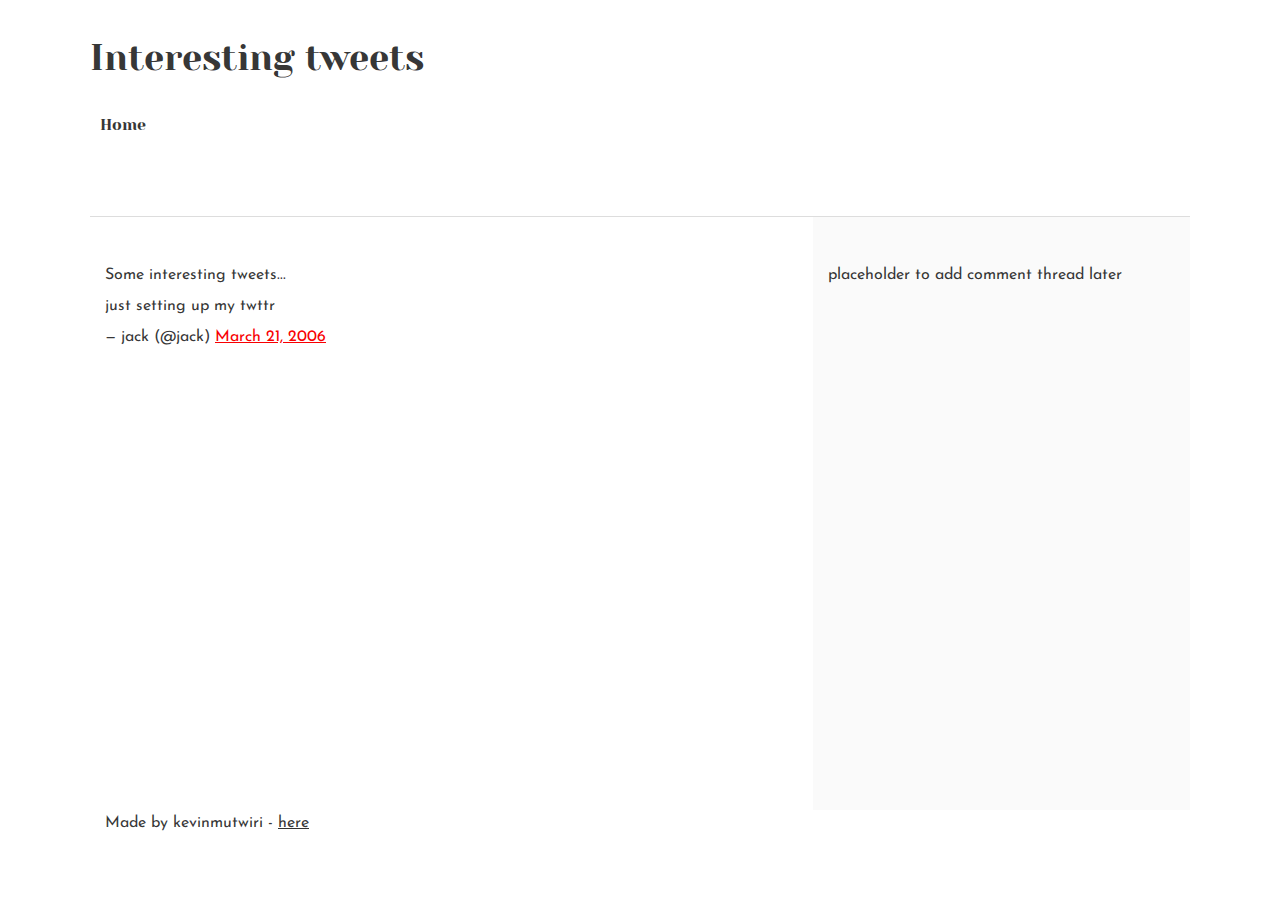
<file: css_basic/tweets.html>
<!DOCTYPE html>
<html lang="en">

<head>
    <meta charset="UTF-8">
    <meta name="viewport" content="width=device-width, initial-scale=1.0">
    <title>Interesting tweets</title>
    <link href="base.css" rel="stylesheet">
    <link href="styles.css" rel="stylesheet">
</head>

<body>
    <h1>Interesting tweets</h1>
    <header>
        <ul>
            <li><a href="./index.html">Home</a></li>
        </ul>
    </header>
    <main>
        <article>
            <p>Some interesting tweets...</p>
            <blockquote class="twitter-tweet">
                <p lang="en" dir="ltr">just setting up my twttr</p>&mdash; jack (@jack) <a
                    href="https://twitter.com/jack/status/20?ref_src=twsrc%5Etfw">March 21, 2006</a>
            </blockquote>
            <script async src="https://platform.twitter.com/widgets.js" charset="utf-8"></script>
        </article>
        <aside>placeholder to add comment thread later</aside>
    </main>
    <footer>
        <p>Made by kevinmutwiri - <a href="https://www.linkedin.com/in/kevin-mutwiri-mwenda/" target="_blank">here</a>
        </p>
    </footer>
</body>

</html>
</file>
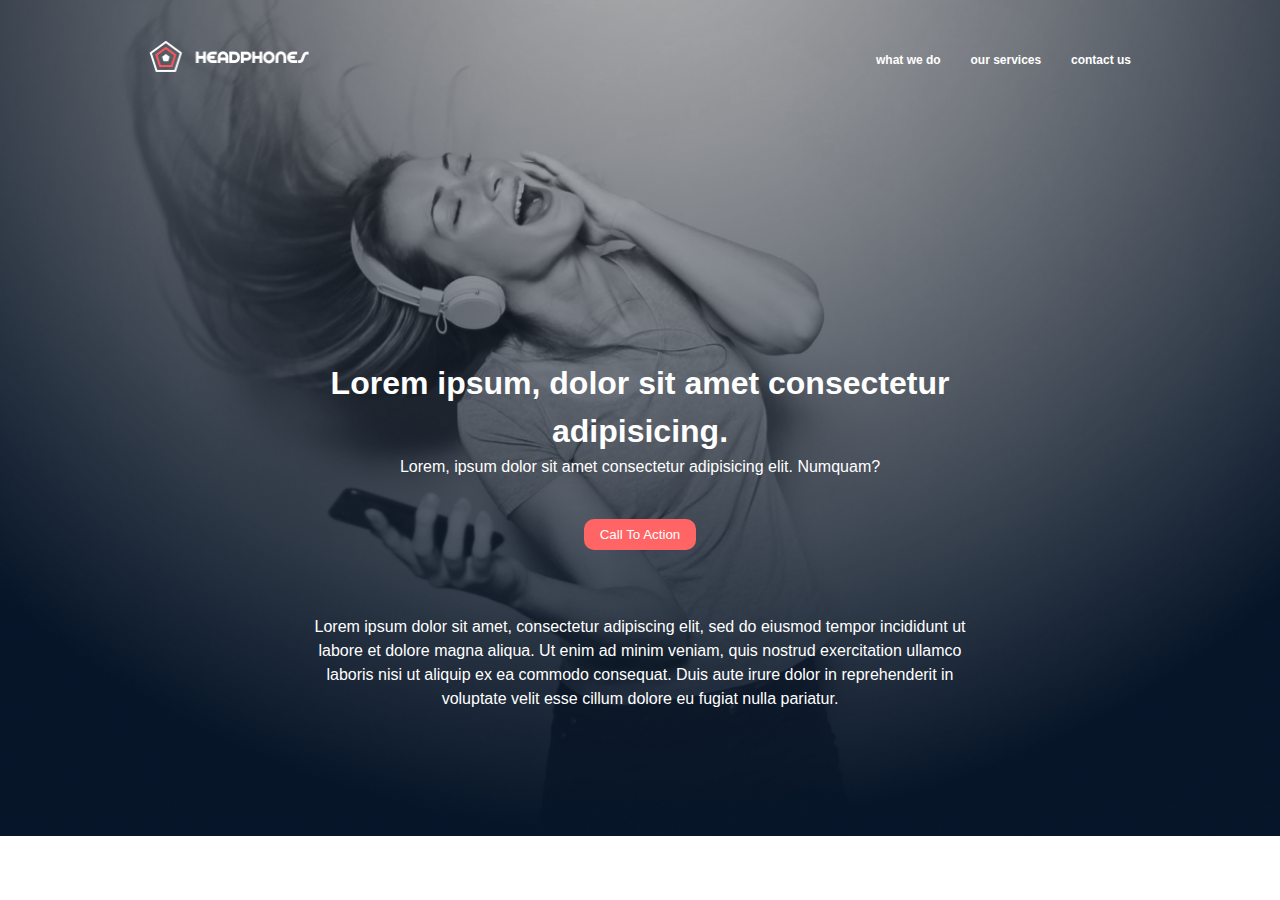
<file: headphones/0-index.html>
<!DOCTYPE html>
<html lang="en">

<head>
    <meta charset="UTF-8" />
    <meta name="viewport" content="width=device-width, initial-scale=1.0" />
    <link rel="stylesheet" href="0-styles.css" />
    <title>Headphones</title>
</head>

<body>
    <header class="container">
        <nav class="flex">
            <div class="nav-left">
                <img width="160" src="images/logo_headphones.png" alt="Logo" />
            </div>
            <div class="nav-right">
                <input type="checkbox" id="menu-toggle" class="menu-toggle" />
                <label for="menu-toggle" class="burger-icon">&#9776;</label>
                <ul>
                    <li><a href="#">what we do</a></li>
                    <li><a href="#">our services</a></li>
                    <li><a href="#">contact us</a></li>
                </ul>
            </div>
        </nav>
        <div class="intro">
            <h1>Lorem ipsum, dolor sit amet consectetur adipisicing.</h1>
            <p id="description1">
                Lorem, ipsum dolor sit amet consectetur adipisicing elit. Numquam?
            </p>
            <button id="cta">Call To Action</button>
            <p id="description2">
                Lorem ipsum dolor sit amet, consectetur adipiscing elit, sed do
                eiusmod tempor incididunt ut<br />
                labore et dolore magna aliqua. Ut enim ad minim veniam, quis nostrud
                exercitation ullamco<br />
                laboris nisi ut aliquip ex ea commodo consequat. Duis aute irure dolor
                in reprehenderit in<br />
                voluptate velit esse cillum dolore eu fugiat nulla pariatur.
            </p>
        </div>
    </header>
</body>

</html>
</file>
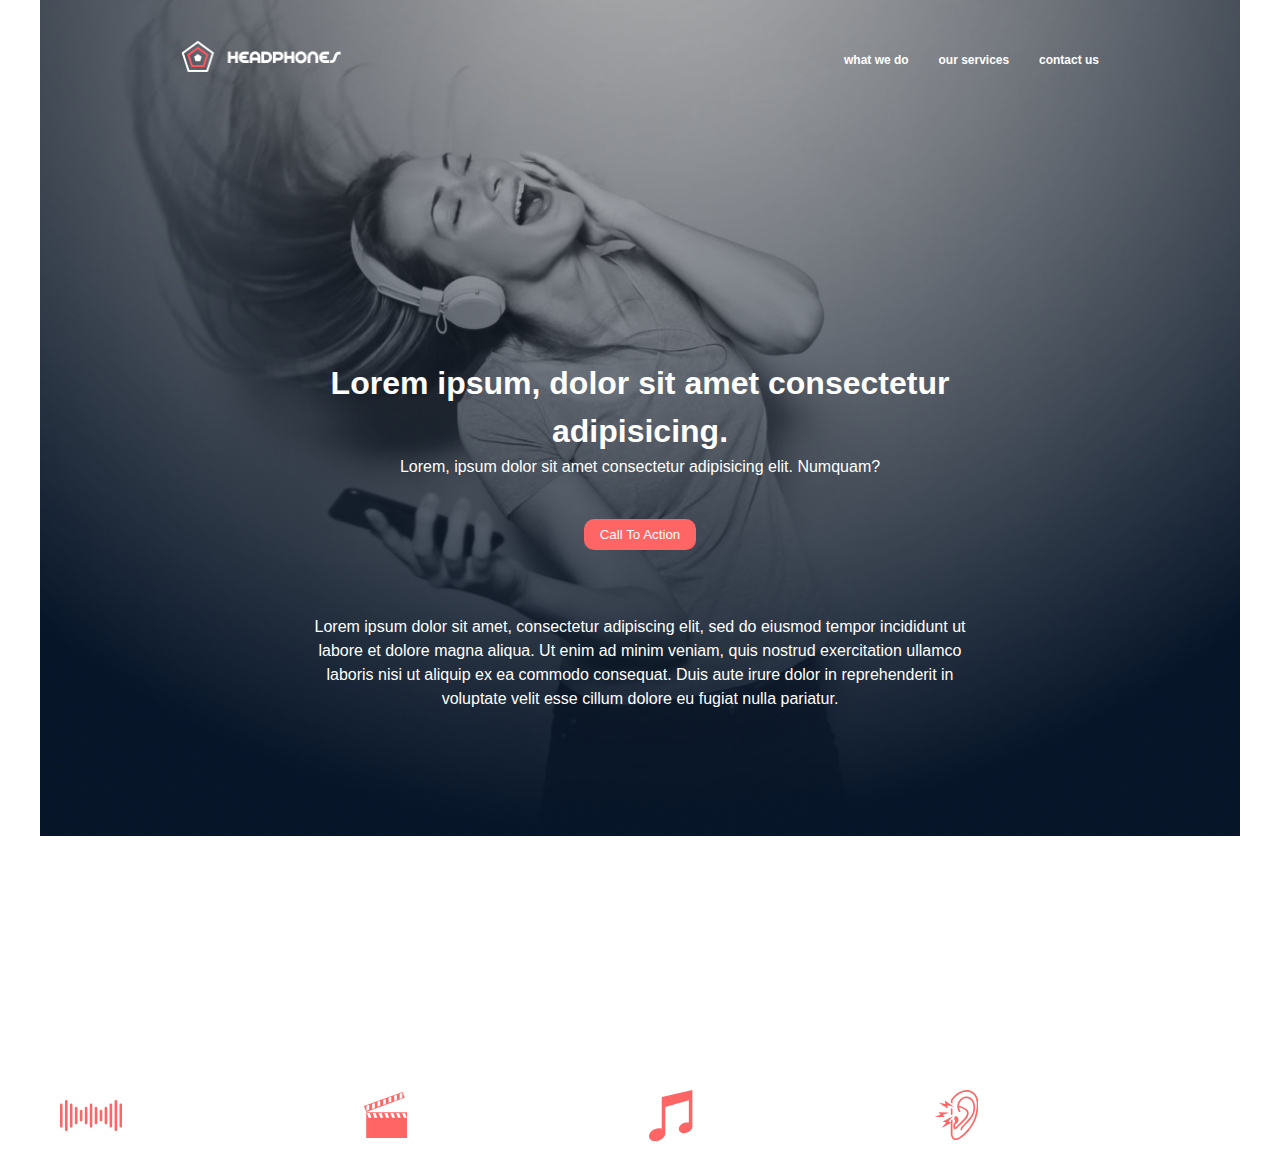
<file: headphones/1-index.html>
<!DOCTYPE html>
<html lang="en">

<head>
    <meta charset="UTF-8" />
    <meta name="viewport" content="width=device-width, initial-scale=1.0" />
    <link rel="stylesheet" href="1-styles.css" />
    <title>Headphones</title>
</head>

<body>
    <header class="container">
        <nav class="flex">
            <div class="nav-left">
                <img width="160" src="images/logo_headphones.png" alt="Logo" />
            </div>
            <div class="nav-right">
                <input type="checkbox" id="menu-toggle" class="menu-toggle" />
                <label for="menu-toggle" class="burger-icon">&#9776;</label>
                <ul>
                    <li><a href="#">what we do</a></li>
                    <li><a href="#">our services</a></li>
                    <li><a href="#">contact us</a></li>
                </ul>
            </div>
        </nav>
        <div class="intro">
            <h1>Lorem ipsum, dolor sit amet consectetur adipisicing.</h1>
            <pc id="description1">
                Lorem, ipsum dolor sit amet consectetur adipisicing elit. Numquam?
            </pc>
            <button id="cta">Call To Action</button>
            <p id="description2">
                Lorem ipsum dolor sit amet, consectetur adipiscing elit, sed do
                eiusmod tempor incididunt ut<br />
                labore et dolore magna aliqua. Ut enim ad minim veniam, quis nostrud
                exercitation ullamco<br />
                laboris nisi ut aliquip ex ea commodo consequat. Duis aute irure dolor
                in reprehenderit in<br />
                voluptate velit esse cillum dolore eu fugiat nulla pariatur.
            </p>
        </div>
    </header>
    <main>
        <div class="whatwedo container">
            <p id="paragraph">
                Lorem ipsum dolor sit amet, consectetur adipiscing elit, sed do
                eiusmod tempor incididunt ut labore et dolore magna aliqua. Ut enim ad
                minim veniam, quis nostrud exercitation ullamco laboris nisi ut
                aliquip ex ea commodo consequat. Duis aute irure dolor in
                reprehenderit in voluptate velit esse cillum dolore eu fugiat nulla
                pariatur.
            </p>

            <div class="list flex">
                <div class="option flex">
                    <?xml version="1.0" encoding="utf-8"?><svg version="1.1" id="Layer_1"
                        xmlns="http://www.w3.org/2000/svg" xmlns:xlink="http://www.w3.org/1999/xlink" x="0px" y="0px"
                        viewBox="0 0 122.88 61.34" style="enable-background: new 0 0 122.88 61.34" xml:space="preserve"
                        width="100">
                        <g>
                            <path
                                d="M49.05,15.88c0-1.42,1.15-2.57,2.57-2.57s2.57,1.15,2.57,2.57v29.6c0,1.42-1.15,2.57-2.57,2.57s-2.57-1.15-2.57-2.57V15.88 L49.05,15.88L49.05,15.88z M73.83,15.88c0-1.42-1.15-2.57-2.57-2.57c-1.42,0-2.57,1.15-2.57,2.57v29.6c0,1.42,1.15,2.57,2.57,2.57 c1.42,0,2.57-1.15,2.57-2.57V15.88L73.83,15.88L73.83,15.88z M122.88,9.46c0-1.42-1.14-2.56-2.53-2.56c-1.4,0-2.53,1.14-2.53,2.56 v42.43c0,1.42,1.14,2.56,2.53,2.56c1.4,0,2.53-1.14,2.53-2.56V9.46L122.88,9.46L122.88,9.46z M113.11,2.57 c0-1.42-1.15-2.57-2.57-2.57s-2.57,1.15-2.57,2.57v56.2c0,1.42,1.15,2.57,2.57,2.57s2.57-1.15,2.57-2.57V2.57L113.11,2.57 L113.11,2.57z M83.65,21.66c0-1.42-1.15-2.57-2.57-2.57c-1.42,0-2.57,1.15-2.57,2.57v18.02c0,1.42,1.15,2.57,2.57,2.57 c1.42,0,2.57-1.15,2.57-2.57V21.66L83.65,21.66L83.65,21.66z M93.46,15.88c0-1.42-1.15-2.57-2.57-2.57c-1.42,0-2.57,1.15-2.57,2.57 v29.6c0,1.42,1.15,2.57,2.57,2.57c1.42,0,2.57-1.15,2.57-2.57V15.88L93.46,15.88L93.46,15.88z M103.25,9.46 c0-1.42-1.14-2.56-2.53-2.56c-1.4,0-2.53,1.14-2.53,2.56v42.43c0,1.42,1.14,2.56,2.53,2.56c1.4,0,2.53-1.14,2.53-2.56V9.46 L103.25,9.46L103.25,9.46z M0,9.46C0,8.05,1.14,6.9,2.53,6.9c1.4,0,2.53,1.14,2.53,2.56v42.43c0,1.42-1.14,2.56-2.53,2.56 C1.13,54.45,0,53.3,0,51.89V9.46L0,9.46L0,9.46z M9.78,2.57C9.78,1.15,10.93,0,12.35,0c1.42,0,2.57,1.15,2.57,2.57v56.2 c0,1.42-1.15,2.57-2.57,2.57c-1.42,0-2.57-1.15-2.57-2.57V2.57L9.78,2.57L9.78,2.57z M39.23,21.66c0-1.42,1.15-2.57,2.57-2.57 c1.42,0,2.57,1.15,2.57,2.57v18.02c0,1.42-1.15,2.57-2.57,2.57c-1.42,0-2.57-1.15-2.57-2.57V21.66L39.23,21.66L39.23,21.66z M29.42,15.88c0-1.42,1.15-2.57,2.57-2.57c1.42,0,2.57,1.15,2.57,2.57v29.6c0,1.42-1.15,2.57-2.57,2.57 c-1.42,0-2.57-1.15-2.57-2.57V15.88L29.42,15.88L29.42,15.88z M19.63,9.46c0-1.42,1.14-2.56,2.53-2.56c1.4,0,2.53,1.14,2.53,2.56 v42.43c0,1.42-1.14,2.56-2.53,2.56c-1.4,0-2.53-1.14-2.53-2.56V9.46L19.63,9.46L19.63,9.46z M58.9,9.46c0-1.42,1.14-2.56,2.53-2.56 c1.4,0,2.53,1.14,2.53,2.56v42.43c0,1.42-1.14,2.56-2.53,2.56c-1.4,0-2.53-1.14-2.53-2.56V9.46L58.9,9.46L58.9,9.46z"
                                fill="#ff6565" />
                        </g>
                    </svg>
                    <p>Lorem ipsum dolor sit amet, consectetur adipiscing elit.</p>
                </div>
                <div class="option flex">
                    <?xml version="1.0" encoding="utf-8"?><svg version="1.1" id="Layer_1"
                        xmlns="http://www.w3.org/2000/svg" xmlns:xlink="http://www.w3.org/1999/xlink" x="0px" y="0px"
                        viewBox="0 0 115.46 122.88" style="enable-background: new 0 0 115.46 122.88"
                        xml:space="preserve" width="70">
                        <style type="text/css">
                            .st0 {
                                fill-rule: evenodd;
                                clip-rule: evenodd;
                            }
                        </style>
                        <g>
                            <path class="st0"
                                d="M108.07,15.56L5.7,52.84L0,37.22L102.37,0L108.07,15.56L108.07,15.56z M115.46,122.88H5.87V53.67h109.59 V122.88L115.46,122.88z M101.79,15.65V2.36l-7.23,2.61v13.34L101.79,15.65L101.79,15.65L101.79,15.65z M87.39,20.93V7.59 l-7.26,2.58v13.45L87.39,20.93L87.39,20.93z M72.49,26.07v-13.2l-7.26,2.61v13.26L72.49,26.07L72.49,26.07L72.49,26.07z M113.43,68.32l-4.56-12.54h-7.73l4.56,12.54H113.43L113.43,68.32z M97.64,68.32l-4.56-12.54h-7.76l4.59,12.54H97.64L97.64,68.32z M57.98,31.69V18.32l-7.25,2.61v13.34L57.98,31.69L57.98,31.69z M82.41,68.32l-4.56-12.54h-7.73l4.56,12.54H82.41L82.41,68.32z M43.08,36.8V23.54l-7.34,2.61v13.34L43.08,36.8L43.08,36.8z M66.62,68.32l-4.56-12.54h-7.75l4.56,12.54H66.62L66.62,68.32z M28.82,42.28V28.9l-7.31,2.7v13.26L28.82,42.28L28.82,42.28L28.82,42.28z M51.06,68.32L46.5,55.78h-7.73l4.56,12.54H51.06 L51.06,68.32z M13.84,47.39V34.13l-7.26,2.58v13.37L13.84,47.39L13.84,47.39z M35.36,68.32l-4.64-12.54l-7.67,0l4.48,12.54H35.36 L35.36,68.32z M19.96,68.32l-4.64-12.54l-7.73,0l4.56,12.54H19.96L19.96,68.32z"
                                fill="#ff6565" />
                        </g>
                    </svg>
                    <p>Lorem ipsum dolor sit amet, consectetur adipiscing elit.</p>
                </div>
                <div class="option flex">
                    <?xml version="1.0" encoding="utf-8"?><svg version="1.1" id="Layer_1"
                        xmlns="http://www.w3.org/2000/svg" xmlns:xlink="http://www.w3.org/1999/xlink" x="0px" y="0px"
                        viewBox="0 0 104.23 122.88" style="enable-background: new 0 0 104.23 122.88"
                        xml:space="preserve" width="70">
                        <style type="text/css">
                            .st0 {
                                fill-rule: evenodd;
                                clip-rule: evenodd;
                            }
                        </style>
                        <g>
                            <path class="st0"
                                d="M87.9,78.04c2.74-0.48,5.33-0.4,7.6,0.13V24.82L39.05,41.03v61.95c0.03,0.34,0.05,0.69,0.05,1.03 c0,0,0,0.01,0,0.01c0,8.34-8.75,16.62-19.55,18.49C8.76,124.37,0,119.12,0,110.77c0-8.34,8.76-16.62,19.55-18.48 c4.06-0.7,7.84-0.39,10.97,0.71l0-76.26h0.47L104.04,0v85.92c0.13,0.63,0.2,1.27,0.2,1.91c0,0,0,0,0,0.01 c0,6.97-7.32,13.89-16.33,15.44c-9.02,1.56-16.33-2.83-16.33-9.8C71.57,86.51,78.88,79.59,87.9,78.04L87.9,78.04L87.9,78.04z"
                                fill="#ff6565" />
                        </g>
                    </svg>
                    <p>Lorem ipsum dolor sit amet, consectetur adipiscing elit.</p>
                </div>
                <div class="option flex">
                    <?xml version="1.0" encoding="utf-8"?>
                    <!-- Generator: Adobe Illustrator 24.2.1, SVG Export Plug-In . SVG Version: 6.00 Build 0)  -->
                    <svg version="1.1" id="Layer_1" xmlns="http://www.w3.org/2000/svg"
                        xmlns:xlink="http://www.w3.org/1999/xlink" x="0px" y="0px" viewBox="0 0 106.54 122.88"
                        style="enable-background: new 0 0 106.54 122.88" xml:space="preserve" width="70">
                        <g>
                            <path d="M49.55,77c0.05-0.32,0.1-0.65,0.13-1c-2.71-3.48-3.13-6.63-2.38-8.77c0.39-1.11,1.1-1.96,1.98-2.45
		c0.89-0.49,1.95-0.61,3.02-0.28c1.86,0.58,3.76,2.57,4.83,6.45c0.31,1.11,0.43,2.18,0.4,3.19c-0.04,1.05-0.24,2.05-0.6,2.97
		c-0.03,0.13-0.07,0.26-0.12,0.38l-0.01,0.03c-0.06,0.13-0.13,0.25-0.21,0.37c-0.59,1.2-1.45,2.28-2.5,3.2
		c-1.06,0.93-2.31,1.72-3.69,2.33c-0.2,0.39-0.38,0.8-0.54,1.23c-0.18,0.48-0.34,0.98-0.46,1.49c-0.23,0.91-0.36,1.83-0.4,2.74
		c-0.04,0.89,0.02,1.77,0.17,2.59l0.08,0.34c0.32-0.14,0.72-0.39,1.18-0.75c0.65-0.51,1.42-1.23,2.3-2.14
		c1.03-1.07,2.15-2.18,3.34-3.33c1.17-1.13,2.41-2.3,3.69-3.5l0.02-0.02c7.78-7.34,16.72-15.78,18.42-23.12
		c0.73-3.14,0-6.18-2.97-8.95c-2.98-2.77-8.18-5.29-16.37-7.41c0.21,1.27,0.55,2.56,1.03,3.84c0.57,1.52,1.34,3.06,2.3,4.61
		l0.02,0.03c0.3,0.48,0.38,1.03,0.26,1.54c-0.11,0.5-0.42,0.95-0.88,1.25l-0.03,0.02c-0.48,0.3-1.03,0.37-1.54,0.26
		c-0.49-0.11-0.94-0.41-1.24-0.86l-0.03-0.05c-1.19-1.9-2.12-3.8-2.81-5.69c-0.68-1.9-1.12-3.78-1.31-5.66
		c-0.19-1.89-0.13-3.77,0.16-5.64c0.29-1.87,0.82-3.72,1.58-5.55c1.64-3.96,3.88-7.11,6.48-9.46c2.82-2.55,6.05-4.18,9.4-4.91
		c1.69-0.37,3.41-0.51,5.12-0.43c1.72,0.08,3.42,0.4,5.08,0.93c1.67,0.53,3.28,1.29,4.79,2.27c1.48,0.95,2.87,2.11,4.13,3.47
		c2.86,3.08,5.07,7.21,6.18,12.31c0.99,4.56,1.11,9.91,0.01,15.99c-0.47,2.62-1.16,5.06-2.04,7.35c-0.88,2.3-1.95,4.47-3.19,6.55
		c-1.22,2.05-2.6,4.03-4.11,5.97c-1.51,1.94-3.15,3.83-4.88,5.73c-0.69,0.76-1.42,1.53-2.17,2.31c-0.74,0.77-1.5,1.54-2.26,2.32
		c-0.79,0.8-1.61,1.61-2.37,2.43c-3.26,3.35-10.11,10.4-10.01,13.24c0.02,0.56-0.2,1.08-0.55,1.46c-0.36,0.38-0.86,0.63-1.43,0.64
		c-0.56,0.02-1.08-0.2-1.46-0.55c-0.38-0.36-0.63-0.86-0.64-1.43c-0.08-2.32,1.83-5.47,4.21-8.5c2.34-2.97,5.15-5.87,6.96-7.73
		l2.39-2.45c1.45-1.48,2.89-2.95,4.31-4.5c1.67-1.83,3.23-3.63,4.65-5.45c1.42-1.82,2.71-3.66,3.85-5.58
		c1.13-1.89,2.1-3.86,2.89-5.92c0.8-2.07,1.42-4.26,1.84-6.61c0.98-5.43,0.9-10.17,0.06-14.19c-0.93-4.44-2.8-7.99-5.23-10.6
		c-1.02-1.1-2.15-2.04-3.34-2.81c-1.22-0.79-2.51-1.4-3.84-1.82c-1.31-0.42-2.66-0.67-4.02-0.73c-1.35-0.07-2.72,0.05-4.07,0.34
		c-2.7,0.59-5.32,1.92-7.61,4.02c-2.13,1.96-3.98,4.58-5.35,7.9c-0.44,1.07-0.79,2.15-1.05,3.23c-0.22,0.95-0.37,1.9-0.45,2.85
		c10.03,2.47,16.37,5.63,19.97,9.23c3.73,3.72,4.56,7.91,3.55,12.31c-1.98,8.55-11.41,17.45-19.62,25.19
		c-1.25,1.18-2.48,2.34-3.65,3.47c-1.16,1.12-2.25,2.2-3.24,3.23c-1.11,1.15-2.14,2.08-3.08,2.77c-0.97,0.71-1.87,1.16-2.68,1.36
		c-1.27,0.3-2.32,0.15-3.14-0.48c-0.8-0.62-1.34-1.67-1.62-3.19c-0.2-1.11-0.28-2.28-0.23-3.46c0.05-1.2,0.22-2.41,0.51-3.58
		c0.29-1.17,0.7-2.31,1.22-3.38c0.5-1.03,1.11-2,1.82-2.86c0.16-0.2,0.32-0.38,0.47-0.54c0.13-0.14,0.26-0.28,0.4-0.42
		C49.42,77.66,49.49,77.33,49.55,77L49.55,77z M13.53,60.49l-4.59-5.26c-0.07-0.09-0.12-0.2-0.12-0.33
		c0.01-0.26,0.23-0.47,0.49-0.46l23.31,0.77c0.21-0.01,0.4,0.12,0.47,0.33c0.08,0.25-0.05,0.52-0.3,0.6L19.26,60.6l3.87,5.08
		c0.06,0.08,0.1,0.18,0.1,0.29c0,0.26-0.21,0.47-0.48,0.47L0.5,66.3c-0.2,0.01-0.4-0.11-0.47-0.31c-0.09-0.25,0.04-0.52,0.28-0.61
		L13.53,60.49L13.53,60.49z M25.42,34.32l-1.37-7.17c-0.01-0.04-0.02-0.08-0.02-0.12c0-0.26,0.21-0.48,0.48-0.48
		c0.09,0,0.18,0.03,0.26,0.08l20.77,13.53c0.18,0.1,0.28,0.31,0.23,0.52c-0.06,0.26-0.32,0.41-0.57,0.36l-14.72-3.48l0.63,6.81
		c0.01,0.1-0.01,0.21-0.07,0.31c-0.14,0.22-0.43,0.29-0.66,0.15L10.35,32.15c-0.17-0.1-0.26-0.3-0.22-0.5
		c0.05-0.26,0.3-0.42,0.56-0.37L25.42,34.32L25.42,34.32z M27.28,79.94l-7.14-2.3c-0.21-0.05-0.37-0.24-0.37-0.46
		c0-0.19,0.11-0.36,0.28-0.43l22.62-11.77c0.17-0.09,0.39-0.07,0.55,0.08c0.19,0.18,0.2,0.48,0.02,0.67L32.66,77l6.11,2.64v-3.98
		c0-0.15,0.07-0.28,0.17-0.36l3.12-3.09c0.19-0.18,0.49-0.18,0.67,0c0.09,0.09,0.14,0.21,0.14,0.33l0,37.03
		c0.65,2.55,1.47,4.54,2.44,6.01c0.95,1.43,2.04,2.36,3.26,2.83c1.25,0.48,2.7,0.5,4.32,0.12c1.67-0.39,3.53-1.2,5.55-2.39
		c3.69-2.17,7.43-4.99,11.07-8.27c3.81-3.43,7.51-7.34,10.92-11.51c3.47-4.24,6.63-8.72,9.29-13.21c2.61-4.38,4.74-8.76,6.24-12.9
		c1.57-4.33,3.08-9.5,4.25-15.01c1.02-4.79,1.77-9.82,2.07-14.78c0.26-4.27,0.19-8.48-0.35-12.4c-0.48-3.53-1.34-6.84-2.66-9.74
		c-0.31-0.68-0.63-1.33-0.98-1.96c-0.35-0.63-0.71-1.23-1.1-1.81c-0.38-0.57-0.78-1.13-1.2-1.65c-0.42-0.53-0.86-1.03-1.31-1.51
		c-2.31-2.43-4.8-4.19-7.4-5.36c-2.79-1.26-5.71-1.86-8.68-1.92c-3.32-0.06-6.72,0.54-10.08,1.63c-3.7,1.21-7.35,3.01-10.81,5.19
		c-0.86,0.54-1.7,1.12-2.53,1.73c-0.83,0.62-1.64,1.27-2.43,1.96c-0.79,0.69-1.57,1.42-2.34,2.21c-0.76,0.78-1.51,1.6-2.25,2.47
		c-1.05,1.24-1.9,2.18-2.58,2.94c-1.21,1.34-1.9,2.12-2.28,2.92c-0.51,1.08-0.5,2.37-0.48,5.4l0,2.05c0,0.26-0.21,0.47-0.47,0.47
		c-0.08,0-0.16-0.02-0.22-0.06l-3.12-1.53c-0.17-0.08-0.27-0.25-0.27-0.42l0-0.49c-0.02-3.71-0.03-5.34,0.67-6.88
		c0.54-1.2,1.48-2.27,3.15-4.16c0.7-0.79,1.53-1.74,2.48-2.87c0.79-0.94,1.61-1.83,2.45-2.68c0.83-0.85,1.69-1.65,2.57-2.42
		c0.88-0.77,1.77-1.49,2.68-2.16c0.91-0.68,1.84-1.32,2.79-1.91c3.77-2.38,7.78-4.35,11.86-5.66c3.74-1.2,7.55-1.86,11.3-1.79
		c3.52,0.07,6.97,0.77,10.27,2.26c3.06,1.38,5.99,3.44,8.7,6.29c0.54,0.57,1.06,1.17,1.55,1.79c0.49,0.62,0.96,1.27,1.41,1.94
		c0.45,0.67,0.87,1.37,1.27,2.1c0.4,0.72,0.77,1.47,1.13,2.25c1.47,3.23,2.42,6.87,2.96,10.73c0.59,4.25,0.68,8.77,0.4,13.34
		c-0.31,5.16-1.1,10.4-2.15,15.37c-1.21,5.71-2.78,11.08-4.41,15.58c-1.58,4.38-3.82,8.97-6.54,13.55
		c-2.78,4.69-6.07,9.36-9.67,13.76c-3.54,4.33-7.41,8.41-11.4,12c-3.83,3.43-7.78,6.41-11.69,8.71c-2.53,1.49-4.91,2.49-7.14,2.94
		c-2.26,0.46-4.36,0.36-6.27-0.37c-1.92-0.73-3.59-2.07-4.98-4.06c-1.37-1.96-2.48-4.57-3.3-7.88c-0.02-0.08-0.04-0.17-0.05-0.24
		c-0.67-8.68-0.02-20.2-0.02-29.2L17.9,92.42c-0.17,0.11-0.4,0.1-0.56-0.04c-0.2-0.17-0.23-0.47-0.06-0.67L27.28,79.94L27.28,79.94z
		 M38.77,61.14l0-15.36c0-0.26,0.21-0.48,0.48-0.48c0.05,0,0.09,0.01,0.14,0.02l3.1,0.63c0.23,0.04,0.38,0.24,0.38,0.47l0,13.04
		c0,0.2-0.12,0.37-0.29,0.44l-3.11,1.66c-0.23,0.12-0.52,0.04-0.64-0.2C38.79,61.29,38.77,61.22,38.77,61.14L38.77,61.14z"
                                fill="#ff6565" />
                        </g>
                    </svg>
                    <p>Lorem ipsum dolor sit amet, consectetur adipiscing elit.</p>
                </div>
            </div>
        </div>
    </main>
</body>

</html>
</file>
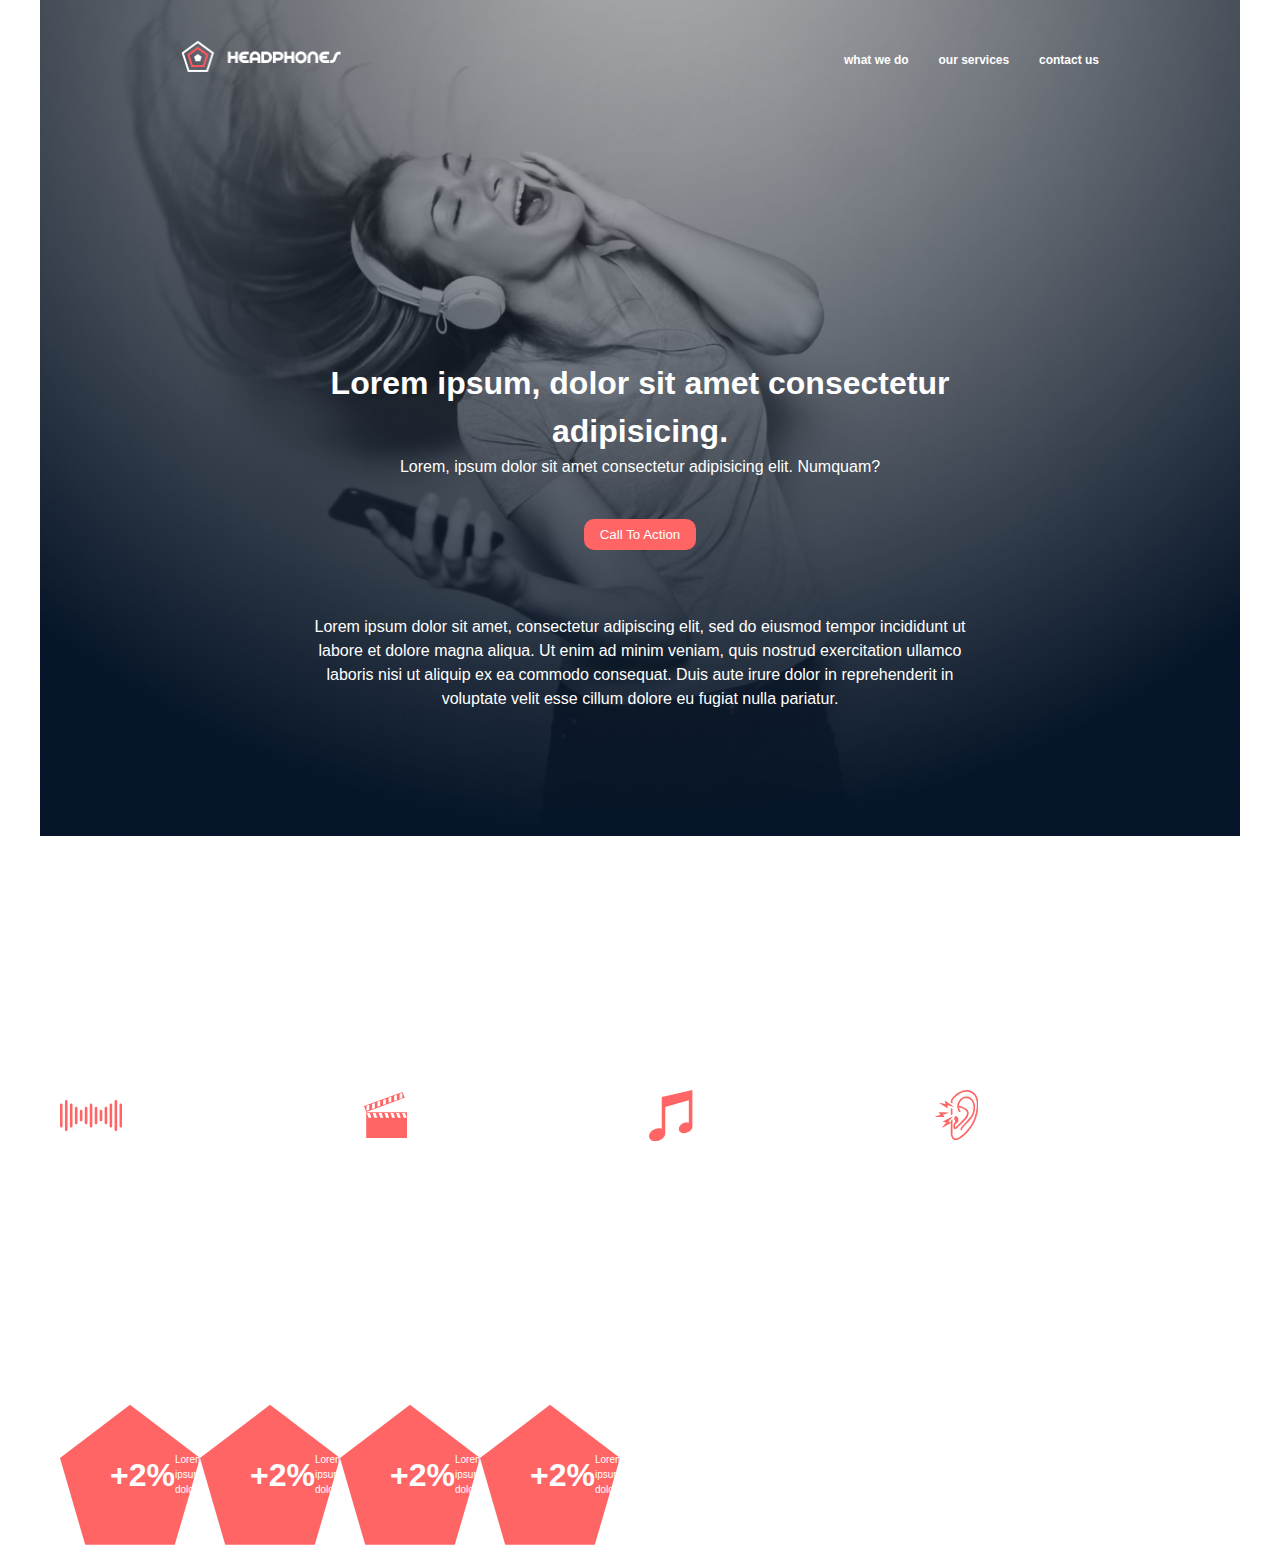
<file: headphones/2-index.html>
<!DOCTYPE html>
<html lang="en">

<head>
    <meta charset="UTF-8" />
    <meta name="viewport" content="width=device-width, initial-scale=1.0" />
    <link rel="stylesheet" href="2-styles.css" />
    <title>Headphones</title>
</head>

<body>
    <header class="container">
        <nav class="flex">
            <div class="nav-left">
                <img width="160" src="images/logo_headphones.png" alt="Logo" />
            </div>
            <div class="nav-right">
                <input type="checkbox" id="menu-toggle" class="menu-toggle" />
                <label for="menu-toggle" class="burger-icon">&#9776;</label>
                <ul>
                    <li><a href="#">what we do</a></li>
                    <li><a href="#">our services</a></li>
                    <li><a href="#">contact us</a></li>
                </ul>
            </div>
        </nav>
        <div class="intro">
            <h1>Lorem ipsum, dolor sit amet consectetur adipisicing.</h1>
            <pc id="description1">
                Lorem, ipsum dolor sit amet consectetur adipisicing elit. Numquam?
            </pc>
            <button id="cta">Call To Action</button>
            <p id="description2">
                Lorem ipsum dolor sit amet, consectetur adipiscing elit, sed do
                eiusmod tempor incididunt ut<br />
                labore et dolore magna aliqua. Ut enim ad minim veniam, quis nostrud
                exercitation ullamco<br />
                laboris nisi ut aliquip ex ea commodo consequat. Duis aute irure dolor
                in reprehenderit in<br />
                voluptate velit esse cillum dolore eu fugiat nulla pariatur.
            </p>
        </div>
    </header>
    <main>
        <div class="whatwedo container">
            <p id="paragraph">
                Lorem ipsum dolor sit amet, consectetur adipiscing elit, sed do
                eiusmod tempor incididunt ut labore et dolore magna aliqua. Ut enim ad
                minim veniam, quis nostrud exercitation ullamco laboris nisi ut
                aliquip ex ea commodo consequat. Duis aute irure dolor in
                reprehenderit in voluptate velit esse cillum dolore eu fugiat nulla
                pariatur.
            </p>

            <div class="list flex">
                <div class="option flex">
                    <?xml version="1.0" encoding="utf-8"?><svg version="1.1" id="Layer_1"
                        xmlns="http://www.w3.org/2000/svg" xmlns:xlink="http://www.w3.org/1999/xlink" x="0px" y="0px"
                        viewBox="0 0 122.88 61.34" style="enable-background: new 0 0 122.88 61.34" xml:space="preserve"
                        width="100">
                        <g>
                            <path
                                d="M49.05,15.88c0-1.42,1.15-2.57,2.57-2.57s2.57,1.15,2.57,2.57v29.6c0,1.42-1.15,2.57-2.57,2.57s-2.57-1.15-2.57-2.57V15.88 L49.05,15.88L49.05,15.88z M73.83,15.88c0-1.42-1.15-2.57-2.57-2.57c-1.42,0-2.57,1.15-2.57,2.57v29.6c0,1.42,1.15,2.57,2.57,2.57 c1.42,0,2.57-1.15,2.57-2.57V15.88L73.83,15.88L73.83,15.88z M122.88,9.46c0-1.42-1.14-2.56-2.53-2.56c-1.4,0-2.53,1.14-2.53,2.56 v42.43c0,1.42,1.14,2.56,2.53,2.56c1.4,0,2.53-1.14,2.53-2.56V9.46L122.88,9.46L122.88,9.46z M113.11,2.57 c0-1.42-1.15-2.57-2.57-2.57s-2.57,1.15-2.57,2.57v56.2c0,1.42,1.15,2.57,2.57,2.57s2.57-1.15,2.57-2.57V2.57L113.11,2.57 L113.11,2.57z M83.65,21.66c0-1.42-1.15-2.57-2.57-2.57c-1.42,0-2.57,1.15-2.57,2.57v18.02c0,1.42,1.15,2.57,2.57,2.57 c1.42,0,2.57-1.15,2.57-2.57V21.66L83.65,21.66L83.65,21.66z M93.46,15.88c0-1.42-1.15-2.57-2.57-2.57c-1.42,0-2.57,1.15-2.57,2.57 v29.6c0,1.42,1.15,2.57,2.57,2.57c1.42,0,2.57-1.15,2.57-2.57V15.88L93.46,15.88L93.46,15.88z M103.25,9.46 c0-1.42-1.14-2.56-2.53-2.56c-1.4,0-2.53,1.14-2.53,2.56v42.43c0,1.42,1.14,2.56,2.53,2.56c1.4,0,2.53-1.14,2.53-2.56V9.46 L103.25,9.46L103.25,9.46z M0,9.46C0,8.05,1.14,6.9,2.53,6.9c1.4,0,2.53,1.14,2.53,2.56v42.43c0,1.42-1.14,2.56-2.53,2.56 C1.13,54.45,0,53.3,0,51.89V9.46L0,9.46L0,9.46z M9.78,2.57C9.78,1.15,10.93,0,12.35,0c1.42,0,2.57,1.15,2.57,2.57v56.2 c0,1.42-1.15,2.57-2.57,2.57c-1.42,0-2.57-1.15-2.57-2.57V2.57L9.78,2.57L9.78,2.57z M39.23,21.66c0-1.42,1.15-2.57,2.57-2.57 c1.42,0,2.57,1.15,2.57,2.57v18.02c0,1.42-1.15,2.57-2.57,2.57c-1.42,0-2.57-1.15-2.57-2.57V21.66L39.23,21.66L39.23,21.66z M29.42,15.88c0-1.42,1.15-2.57,2.57-2.57c1.42,0,2.57,1.15,2.57,2.57v29.6c0,1.42-1.15,2.57-2.57,2.57 c-1.42,0-2.57-1.15-2.57-2.57V15.88L29.42,15.88L29.42,15.88z M19.63,9.46c0-1.42,1.14-2.56,2.53-2.56c1.4,0,2.53,1.14,2.53,2.56 v42.43c0,1.42-1.14,2.56-2.53,2.56c-1.4,0-2.53-1.14-2.53-2.56V9.46L19.63,9.46L19.63,9.46z M58.9,9.46c0-1.42,1.14-2.56,2.53-2.56 c1.4,0,2.53,1.14,2.53,2.56v42.43c0,1.42-1.14,2.56-2.53,2.56c-1.4,0-2.53-1.14-2.53-2.56V9.46L58.9,9.46L58.9,9.46z"
                                fill="#ff6565" />
                        </g>
                    </svg>
                    <p>Lorem ipsum dolor sit amet, consectetur adipiscing elit.</p>
                </div>
                <div class="option flex">
                    <?xml version="1.0" encoding="utf-8"?><svg version="1.1" id="Layer_1"
                        xmlns="http://www.w3.org/2000/svg" xmlns:xlink="http://www.w3.org/1999/xlink" x="0px" y="0px"
                        viewBox="0 0 115.46 122.88" style="enable-background: new 0 0 115.46 122.88"
                        xml:space="preserve" width="70">
                        <style type="text/css">
                            .st0 {
                                fill-rule: evenodd;
                                clip-rule: evenodd;
                            }
                        </style>
                        <g>
                            <path class="st0"
                                d="M108.07,15.56L5.7,52.84L0,37.22L102.37,0L108.07,15.56L108.07,15.56z M115.46,122.88H5.87V53.67h109.59 V122.88L115.46,122.88z M101.79,15.65V2.36l-7.23,2.61v13.34L101.79,15.65L101.79,15.65L101.79,15.65z M87.39,20.93V7.59 l-7.26,2.58v13.45L87.39,20.93L87.39,20.93z M72.49,26.07v-13.2l-7.26,2.61v13.26L72.49,26.07L72.49,26.07L72.49,26.07z M113.43,68.32l-4.56-12.54h-7.73l4.56,12.54H113.43L113.43,68.32z M97.64,68.32l-4.56-12.54h-7.76l4.59,12.54H97.64L97.64,68.32z M57.98,31.69V18.32l-7.25,2.61v13.34L57.98,31.69L57.98,31.69z M82.41,68.32l-4.56-12.54h-7.73l4.56,12.54H82.41L82.41,68.32z M43.08,36.8V23.54l-7.34,2.61v13.34L43.08,36.8L43.08,36.8z M66.62,68.32l-4.56-12.54h-7.75l4.56,12.54H66.62L66.62,68.32z M28.82,42.28V28.9l-7.31,2.7v13.26L28.82,42.28L28.82,42.28L28.82,42.28z M51.06,68.32L46.5,55.78h-7.73l4.56,12.54H51.06 L51.06,68.32z M13.84,47.39V34.13l-7.26,2.58v13.37L13.84,47.39L13.84,47.39z M35.36,68.32l-4.64-12.54l-7.67,0l4.48,12.54H35.36 L35.36,68.32z M19.96,68.32l-4.64-12.54l-7.73,0l4.56,12.54H19.96L19.96,68.32z"
                                fill="#ff6565" />
                        </g>
                    </svg>
                    <p>Lorem ipsum dolor sit amet, consectetur adipiscing elit.</p>
                </div>
                <div class="option flex">
                    <?xml version="1.0" encoding="utf-8"?><svg version="1.1" id="Layer_1"
                        xmlns="http://www.w3.org/2000/svg" xmlns:xlink="http://www.w3.org/1999/xlink" x="0px" y="0px"
                        viewBox="0 0 104.23 122.88" style="enable-background: new 0 0 104.23 122.88"
                        xml:space="preserve" width="70">
                        <style type="text/css">
                            .st0 {
                                fill-rule: evenodd;
                                clip-rule: evenodd;
                            }
                        </style>
                        <g>
                            <path class="st0"
                                d="M87.9,78.04c2.74-0.48,5.33-0.4,7.6,0.13V24.82L39.05,41.03v61.95c0.03,0.34,0.05,0.69,0.05,1.03 c0,0,0,0.01,0,0.01c0,8.34-8.75,16.62-19.55,18.49C8.76,124.37,0,119.12,0,110.77c0-8.34,8.76-16.62,19.55-18.48 c4.06-0.7,7.84-0.39,10.97,0.71l0-76.26h0.47L104.04,0v85.92c0.13,0.63,0.2,1.27,0.2,1.91c0,0,0,0,0,0.01 c0,6.97-7.32,13.89-16.33,15.44c-9.02,1.56-16.33-2.83-16.33-9.8C71.57,86.51,78.88,79.59,87.9,78.04L87.9,78.04L87.9,78.04z"
                                fill="#ff6565" />
                        </g>
                    </svg>
                    <p>Lorem ipsum dolor sit amet, consectetur adipiscing elit.</p>
                </div>
                <div class="option flex">
                    <?xml version="1.0" encoding="utf-8"?>
                    <!-- Generator: Adobe Illustrator 24.2.1, SVG Export Plug-In . SVG Version: 6.00 Build 0)  -->
                    <svg version="1.1" id="Layer_1" xmlns="http://www.w3.org/2000/svg"
                        xmlns:xlink="http://www.w3.org/1999/xlink" x="0px" y="0px" viewBox="0 0 106.54 122.88"
                        style="enable-background: new 0 0 106.54 122.88" xml:space="preserve" width="70">
                        <g>
                            <path d="M49.55,77c0.05-0.32,0.1-0.65,0.13-1c-2.71-3.48-3.13-6.63-2.38-8.77c0.39-1.11,1.1-1.96,1.98-2.45
		c0.89-0.49,1.95-0.61,3.02-0.28c1.86,0.58,3.76,2.57,4.83,6.45c0.31,1.11,0.43,2.18,0.4,3.19c-0.04,1.05-0.24,2.05-0.6,2.97
		c-0.03,0.13-0.07,0.26-0.12,0.38l-0.01,0.03c-0.06,0.13-0.13,0.25-0.21,0.37c-0.59,1.2-1.45,2.28-2.5,3.2
		c-1.06,0.93-2.31,1.72-3.69,2.33c-0.2,0.39-0.38,0.8-0.54,1.23c-0.18,0.48-0.34,0.98-0.46,1.49c-0.23,0.91-0.36,1.83-0.4,2.74
		c-0.04,0.89,0.02,1.77,0.17,2.59l0.08,0.34c0.32-0.14,0.72-0.39,1.18-0.75c0.65-0.51,1.42-1.23,2.3-2.14
		c1.03-1.07,2.15-2.18,3.34-3.33c1.17-1.13,2.41-2.3,3.69-3.5l0.02-0.02c7.78-7.34,16.72-15.78,18.42-23.12
		c0.73-3.14,0-6.18-2.97-8.95c-2.98-2.77-8.18-5.29-16.37-7.41c0.21,1.27,0.55,2.56,1.03,3.84c0.57,1.52,1.34,3.06,2.3,4.61
		l0.02,0.03c0.3,0.48,0.38,1.03,0.26,1.54c-0.11,0.5-0.42,0.95-0.88,1.25l-0.03,0.02c-0.48,0.3-1.03,0.37-1.54,0.26
		c-0.49-0.11-0.94-0.41-1.24-0.86l-0.03-0.05c-1.19-1.9-2.12-3.8-2.81-5.69c-0.68-1.9-1.12-3.78-1.31-5.66
		c-0.19-1.89-0.13-3.77,0.16-5.64c0.29-1.87,0.82-3.72,1.58-5.55c1.64-3.96,3.88-7.11,6.48-9.46c2.82-2.55,6.05-4.18,9.4-4.91
		c1.69-0.37,3.41-0.51,5.12-0.43c1.72,0.08,3.42,0.4,5.08,0.93c1.67,0.53,3.28,1.29,4.79,2.27c1.48,0.95,2.87,2.11,4.13,3.47
		c2.86,3.08,5.07,7.21,6.18,12.31c0.99,4.56,1.11,9.91,0.01,15.99c-0.47,2.62-1.16,5.06-2.04,7.35c-0.88,2.3-1.95,4.47-3.19,6.55
		c-1.22,2.05-2.6,4.03-4.11,5.97c-1.51,1.94-3.15,3.83-4.88,5.73c-0.69,0.76-1.42,1.53-2.17,2.31c-0.74,0.77-1.5,1.54-2.26,2.32
		c-0.79,0.8-1.61,1.61-2.37,2.43c-3.26,3.35-10.11,10.4-10.01,13.24c0.02,0.56-0.2,1.08-0.55,1.46c-0.36,0.38-0.86,0.63-1.43,0.64
		c-0.56,0.02-1.08-0.2-1.46-0.55c-0.38-0.36-0.63-0.86-0.64-1.43c-0.08-2.32,1.83-5.47,4.21-8.5c2.34-2.97,5.15-5.87,6.96-7.73
		l2.39-2.45c1.45-1.48,2.89-2.95,4.31-4.5c1.67-1.83,3.23-3.63,4.65-5.45c1.42-1.82,2.71-3.66,3.85-5.58
		c1.13-1.89,2.1-3.86,2.89-5.92c0.8-2.07,1.42-4.26,1.84-6.61c0.98-5.43,0.9-10.17,0.06-14.19c-0.93-4.44-2.8-7.99-5.23-10.6
		c-1.02-1.1-2.15-2.04-3.34-2.81c-1.22-0.79-2.51-1.4-3.84-1.82c-1.31-0.42-2.66-0.67-4.02-0.73c-1.35-0.07-2.72,0.05-4.07,0.34
		c-2.7,0.59-5.32,1.92-7.61,4.02c-2.13,1.96-3.98,4.58-5.35,7.9c-0.44,1.07-0.79,2.15-1.05,3.23c-0.22,0.95-0.37,1.9-0.45,2.85
		c10.03,2.47,16.37,5.63,19.97,9.23c3.73,3.72,4.56,7.91,3.55,12.31c-1.98,8.55-11.41,17.45-19.62,25.19
		c-1.25,1.18-2.48,2.34-3.65,3.47c-1.16,1.12-2.25,2.2-3.24,3.23c-1.11,1.15-2.14,2.08-3.08,2.77c-0.97,0.71-1.87,1.16-2.68,1.36
		c-1.27,0.3-2.32,0.15-3.14-0.48c-0.8-0.62-1.34-1.67-1.62-3.19c-0.2-1.11-0.28-2.28-0.23-3.46c0.05-1.2,0.22-2.41,0.51-3.58
		c0.29-1.17,0.7-2.31,1.22-3.38c0.5-1.03,1.11-2,1.82-2.86c0.16-0.2,0.32-0.38,0.47-0.54c0.13-0.14,0.26-0.28,0.4-0.42
		C49.42,77.66,49.49,77.33,49.55,77L49.55,77z M13.53,60.49l-4.59-5.26c-0.07-0.09-0.12-0.2-0.12-0.33
		c0.01-0.26,0.23-0.47,0.49-0.46l23.31,0.77c0.21-0.01,0.4,0.12,0.47,0.33c0.08,0.25-0.05,0.52-0.3,0.6L19.26,60.6l3.87,5.08
		c0.06,0.08,0.1,0.18,0.1,0.29c0,0.26-0.21,0.47-0.48,0.47L0.5,66.3c-0.2,0.01-0.4-0.11-0.47-0.31c-0.09-0.25,0.04-0.52,0.28-0.61
		L13.53,60.49L13.53,60.49z M25.42,34.32l-1.37-7.17c-0.01-0.04-0.02-0.08-0.02-0.12c0-0.26,0.21-0.48,0.48-0.48
		c0.09,0,0.18,0.03,0.26,0.08l20.77,13.53c0.18,0.1,0.28,0.31,0.23,0.52c-0.06,0.26-0.32,0.41-0.57,0.36l-14.72-3.48l0.63,6.81
		c0.01,0.1-0.01,0.21-0.07,0.31c-0.14,0.22-0.43,0.29-0.66,0.15L10.35,32.15c-0.17-0.1-0.26-0.3-0.22-0.5
		c0.05-0.26,0.3-0.42,0.56-0.37L25.42,34.32L25.42,34.32z M27.28,79.94l-7.14-2.3c-0.21-0.05-0.37-0.24-0.37-0.46
		c0-0.19,0.11-0.36,0.28-0.43l22.62-11.77c0.17-0.09,0.39-0.07,0.55,0.08c0.19,0.18,0.2,0.48,0.02,0.67L32.66,77l6.11,2.64v-3.98
		c0-0.15,0.07-0.28,0.17-0.36l3.12-3.09c0.19-0.18,0.49-0.18,0.67,0c0.09,0.09,0.14,0.21,0.14,0.33l0,37.03
		c0.65,2.55,1.47,4.54,2.44,6.01c0.95,1.43,2.04,2.36,3.26,2.83c1.25,0.48,2.7,0.5,4.32,0.12c1.67-0.39,3.53-1.2,5.55-2.39
		c3.69-2.17,7.43-4.99,11.07-8.27c3.81-3.43,7.51-7.34,10.92-11.51c3.47-4.24,6.63-8.72,9.29-13.21c2.61-4.38,4.74-8.76,6.24-12.9
		c1.57-4.33,3.08-9.5,4.25-15.01c1.02-4.79,1.77-9.82,2.07-14.78c0.26-4.27,0.19-8.48-0.35-12.4c-0.48-3.53-1.34-6.84-2.66-9.74
		c-0.31-0.68-0.63-1.33-0.98-1.96c-0.35-0.63-0.71-1.23-1.1-1.81c-0.38-0.57-0.78-1.13-1.2-1.65c-0.42-0.53-0.86-1.03-1.31-1.51
		c-2.31-2.43-4.8-4.19-7.4-5.36c-2.79-1.26-5.71-1.86-8.68-1.92c-3.32-0.06-6.72,0.54-10.08,1.63c-3.7,1.21-7.35,3.01-10.81,5.19
		c-0.86,0.54-1.7,1.12-2.53,1.73c-0.83,0.62-1.64,1.27-2.43,1.96c-0.79,0.69-1.57,1.42-2.34,2.21c-0.76,0.78-1.51,1.6-2.25,2.47
		c-1.05,1.24-1.9,2.18-2.58,2.94c-1.21,1.34-1.9,2.12-2.28,2.92c-0.51,1.08-0.5,2.37-0.48,5.4l0,2.05c0,0.26-0.21,0.47-0.47,0.47
		c-0.08,0-0.16-0.02-0.22-0.06l-3.12-1.53c-0.17-0.08-0.27-0.25-0.27-0.42l0-0.49c-0.02-3.71-0.03-5.34,0.67-6.88
		c0.54-1.2,1.48-2.27,3.15-4.16c0.7-0.79,1.53-1.74,2.48-2.87c0.79-0.94,1.61-1.83,2.45-2.68c0.83-0.85,1.69-1.65,2.57-2.42
		c0.88-0.77,1.77-1.49,2.68-2.16c0.91-0.68,1.84-1.32,2.79-1.91c3.77-2.38,7.78-4.35,11.86-5.66c3.74-1.2,7.55-1.86,11.3-1.79
		c3.52,0.07,6.97,0.77,10.27,2.26c3.06,1.38,5.99,3.44,8.7,6.29c0.54,0.57,1.06,1.17,1.55,1.79c0.49,0.62,0.96,1.27,1.41,1.94
		c0.45,0.67,0.87,1.37,1.27,2.1c0.4,0.72,0.77,1.47,1.13,2.25c1.47,3.23,2.42,6.87,2.96,10.73c0.59,4.25,0.68,8.77,0.4,13.34
		c-0.31,5.16-1.1,10.4-2.15,15.37c-1.21,5.71-2.78,11.08-4.41,15.58c-1.58,4.38-3.82,8.97-6.54,13.55
		c-2.78,4.69-6.07,9.36-9.67,13.76c-3.54,4.33-7.41,8.41-11.4,12c-3.83,3.43-7.78,6.41-11.69,8.71c-2.53,1.49-4.91,2.49-7.14,2.94
		c-2.26,0.46-4.36,0.36-6.27-0.37c-1.92-0.73-3.59-2.07-4.98-4.06c-1.37-1.96-2.48-4.57-3.3-7.88c-0.02-0.08-0.04-0.17-0.05-0.24
		c-0.67-8.68-0.02-20.2-0.02-29.2L17.9,92.42c-0.17,0.11-0.4,0.1-0.56-0.04c-0.2-0.17-0.23-0.47-0.06-0.67L27.28,79.94L27.28,79.94z
		 M38.77,61.14l0-15.36c0-0.26,0.21-0.48,0.48-0.48c0.05,0,0.09,0.01,0.14,0.02l3.1,0.63c0.23,0.04,0.38,0.24,0.38,0.47l0,13.04
		c0,0.2-0.12,0.37-0.29,0.44l-3.11,1.66c-0.23,0.12-0.52,0.04-0.64-0.2C38.79,61.29,38.77,61.22,38.77,61.14L38.77,61.14z"
                                fill="#ff6565" />
                        </g>
                    </svg>
                    <p>Lorem ipsum dolor sit amet, consectetur adipiscing elit.</p>
                </div>
            </div>
        </div>
        <div class="whatwedo container whatwedo2">
            <p id="paragraph">
                Lorem ipsum dolor sit amet, consectetur adipiscing elit, sed do
                eiusmod tempor incididunt ut labore et dolore magna aliqua. Ut enim ad
                minim veniam, quis nostrud exercitation ullamco laboris nisi ut
                aliquip ex ea commodo consequat. Duis aute irure dolor in
                reprehenderit in voluptate velit esse cillum dolore eu fugiat nulla
                pariatur.
            </p>

            <div class="list flex targets">
                <div class="option flex target">
                    <h2 class="atrget-h">+2%</h2>
                    <p>Lorem, ipsum dolor.</p>
                </div>
                <div class="option flex target">
                    <h2 class="atrget-h">+2%</h2>
                    <p>Lorem, ipsum dolor.</p>
                </div>
                <div class="option flex target">
                    <h2 class="atrget-h">+2%</h2>
                    <p>Lorem, ipsum dolor.</p>
                </div>
                <div class="option flex target">
                    <h2 class="atrget-h">+2%</h2>
                    <p>Lorem, ipsum dolor.</p>
                </div>
            </div>
        </div>
    </main>
</body>

</html>
</file>
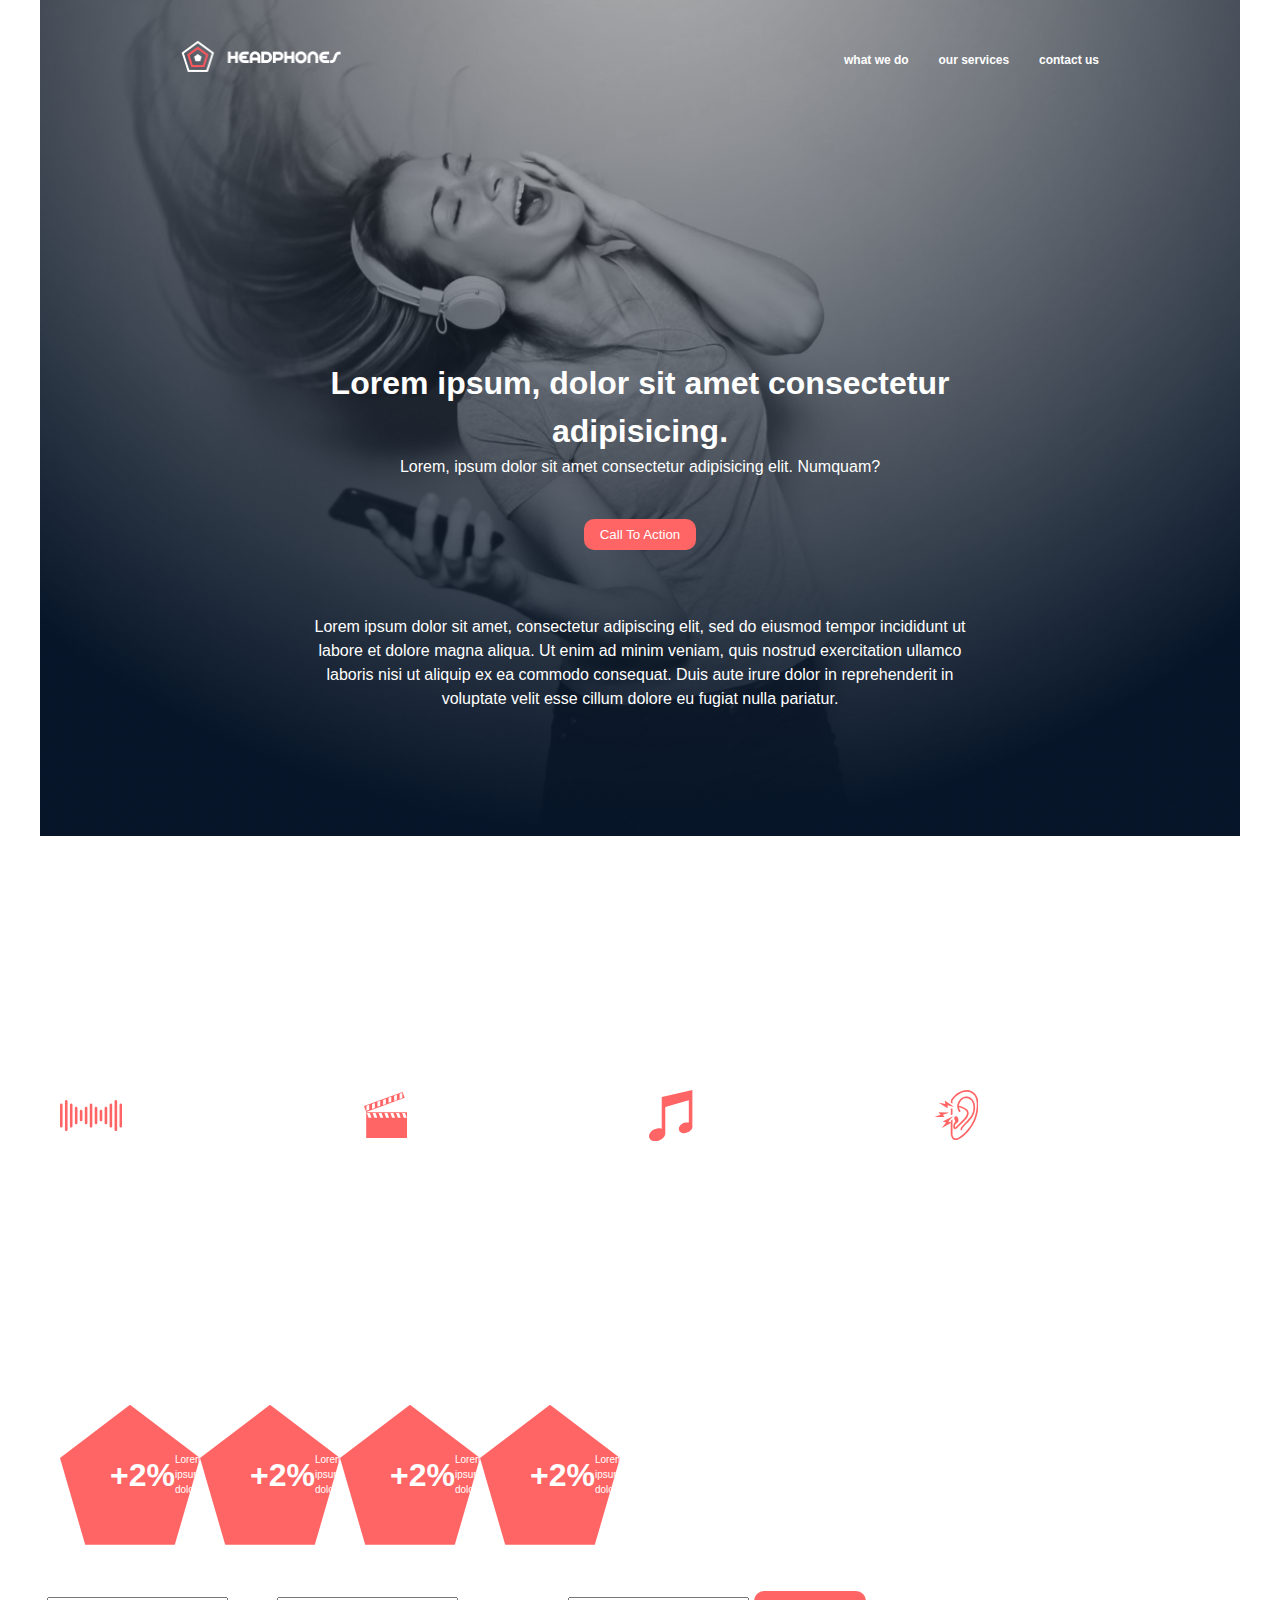
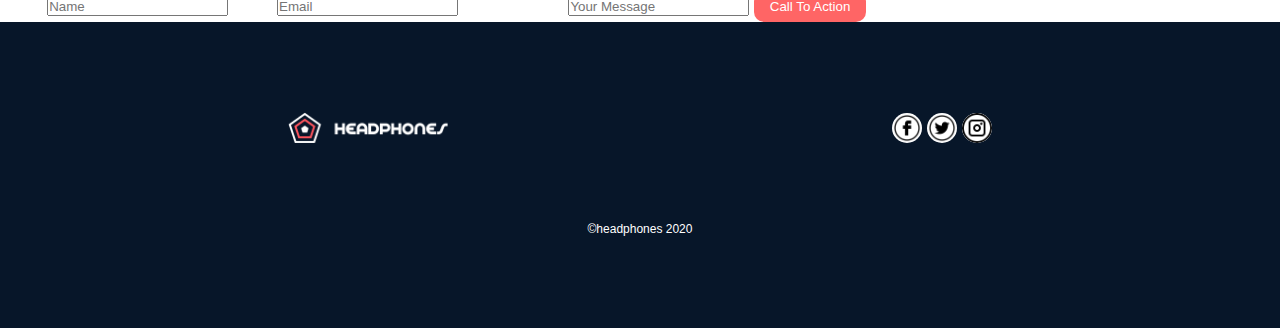
<file: headphones/3-index.html>
<!DOCTYPE html>
<html lang="en">

<head>
    <meta charset="UTF-8" />
    <meta name="viewport" content="width=device-width, initial-scale=1.0" />
    <link rel="stylesheet" href="3-styles.css" />
    <title>Headphones</title>
</head>

<body>
    <header class="container">
        <nav class="flex">
            <div class="nav-left">
                <img width="160" src="images/logo_headphones.png" alt="Logo" />
            </div>
            <div class="nav-right">
                <input type="checkbox" id="menu-toggle" class="menu-toggle" />
                <label for="menu-toggle" class="burger-icon">&#9776;</label>
                <ul>
                    <li><a href="#">what we do</a></li>
                    <li><a href="#">our services</a></li>
                    <li><a href="#">contact us</a></li>
                </ul>
            </div>
        </nav>
        <div class="intro">
            <h1>Lorem ipsum, dolor sit amet consectetur adipisicing.</h1>
            <pc id="description1">
                Lorem, ipsum dolor sit amet consectetur adipisicing elit. Numquam?
            </pc>
            <button id="cta">Call To Action</button>
            <p id="description2">
                Lorem ipsum dolor sit amet, consectetur adipiscing elit, sed do
                eiusmod tempor incididunt ut<br />
                labore et dolore magna aliqua. Ut enim ad minim veniam, quis nostrud
                exercitation ullamco<br />
                laboris nisi ut aliquip ex ea commodo consequat. Duis aute irure dolor
                in reprehenderit in<br />
                voluptate velit esse cillum dolore eu fugiat nulla pariatur.
            </p>
        </div>
    </header>
    <main>
        <div class="options container">
            <p id="paragraph">
                Lorem ipsum dolor sit amet, consectetur adipiscing elit, sed do
                eiusmod tempor incididunt ut labore et dolore magna aliqua. Ut enim ad
                minim veniam, quis nostrud exercitation ullamco laboris nisi ut
                aliquip ex ea commodo consequat. Duis aute irure dolor in
                reprehenderit in voluptate velit esse cillum dolore eu fugiat nulla
                pariatur.
            </p>

            <div class="list flex">
                <div class="option flex">
                    <?xml version="1.0" encoding="utf-8"?><svg version="1.1" id="Layer_1"
                        xmlns="http://www.w3.org/2000/svg" xmlns:xlink="http://www.w3.org/1999/xlink" x="0px" y="0px"
                        viewBox="0 0 122.88 61.34" style="enable-background: new 0 0 122.88 61.34" xml:space="preserve"
                        width="100">
                        <g>
                            <path
                                d="M49.05,15.88c0-1.42,1.15-2.57,2.57-2.57s2.57,1.15,2.57,2.57v29.6c0,1.42-1.15,2.57-2.57,2.57s-2.57-1.15-2.57-2.57V15.88 L49.05,15.88L49.05,15.88z M73.83,15.88c0-1.42-1.15-2.57-2.57-2.57c-1.42,0-2.57,1.15-2.57,2.57v29.6c0,1.42,1.15,2.57,2.57,2.57 c1.42,0,2.57-1.15,2.57-2.57V15.88L73.83,15.88L73.83,15.88z M122.88,9.46c0-1.42-1.14-2.56-2.53-2.56c-1.4,0-2.53,1.14-2.53,2.56 v42.43c0,1.42,1.14,2.56,2.53,2.56c1.4,0,2.53-1.14,2.53-2.56V9.46L122.88,9.46L122.88,9.46z M113.11,2.57 c0-1.42-1.15-2.57-2.57-2.57s-2.57,1.15-2.57,2.57v56.2c0,1.42,1.15,2.57,2.57,2.57s2.57-1.15,2.57-2.57V2.57L113.11,2.57 L113.11,2.57z M83.65,21.66c0-1.42-1.15-2.57-2.57-2.57c-1.42,0-2.57,1.15-2.57,2.57v18.02c0,1.42,1.15,2.57,2.57,2.57 c1.42,0,2.57-1.15,2.57-2.57V21.66L83.65,21.66L83.65,21.66z M93.46,15.88c0-1.42-1.15-2.57-2.57-2.57c-1.42,0-2.57,1.15-2.57,2.57 v29.6c0,1.42,1.15,2.57,2.57,2.57c1.42,0,2.57-1.15,2.57-2.57V15.88L93.46,15.88L93.46,15.88z M103.25,9.46 c0-1.42-1.14-2.56-2.53-2.56c-1.4,0-2.53,1.14-2.53,2.56v42.43c0,1.42,1.14,2.56,2.53,2.56c1.4,0,2.53-1.14,2.53-2.56V9.46 L103.25,9.46L103.25,9.46z M0,9.46C0,8.05,1.14,6.9,2.53,6.9c1.4,0,2.53,1.14,2.53,2.56v42.43c0,1.42-1.14,2.56-2.53,2.56 C1.13,54.45,0,53.3,0,51.89V9.46L0,9.46L0,9.46z M9.78,2.57C9.78,1.15,10.93,0,12.35,0c1.42,0,2.57,1.15,2.57,2.57v56.2 c0,1.42-1.15,2.57-2.57,2.57c-1.42,0-2.57-1.15-2.57-2.57V2.57L9.78,2.57L9.78,2.57z M39.23,21.66c0-1.42,1.15-2.57,2.57-2.57 c1.42,0,2.57,1.15,2.57,2.57v18.02c0,1.42-1.15,2.57-2.57,2.57c-1.42,0-2.57-1.15-2.57-2.57V21.66L39.23,21.66L39.23,21.66z M29.42,15.88c0-1.42,1.15-2.57,2.57-2.57c1.42,0,2.57,1.15,2.57,2.57v29.6c0,1.42-1.15,2.57-2.57,2.57 c-1.42,0-2.57-1.15-2.57-2.57V15.88L29.42,15.88L29.42,15.88z M19.63,9.46c0-1.42,1.14-2.56,2.53-2.56c1.4,0,2.53,1.14,2.53,2.56 v42.43c0,1.42-1.14,2.56-2.53,2.56c-1.4,0-2.53-1.14-2.53-2.56V9.46L19.63,9.46L19.63,9.46z M58.9,9.46c0-1.42,1.14-2.56,2.53-2.56 c1.4,0,2.53,1.14,2.53,2.56v42.43c0,1.42-1.14,2.56-2.53,2.56c-1.4,0-2.53-1.14-2.53-2.56V9.46L58.9,9.46L58.9,9.46z"
                                fill="#ff6565" />
                        </g>
                    </svg>
                    <p>Lorem ipsum dolor sit amet, consectetur adipiscing elit.</p>
                </div>
                <div class="option flex">
                    <?xml version="1.0" encoding="utf-8"?><svg version="1.1" id="Layer_1"
                        xmlns="http://www.w3.org/2000/svg" xmlns:xlink="http://www.w3.org/1999/xlink" x="0px" y="0px"
                        viewBox="0 0 115.46 122.88" style="enable-background: new 0 0 115.46 122.88"
                        xml:space="preserve" width="70">
                        <style type="text/css">
                            .st0 {
                                fill-rule: evenodd;
                                clip-rule: evenodd;
                            }
                        </style>
                        <g>
                            <path class="st0"
                                d="M108.07,15.56L5.7,52.84L0,37.22L102.37,0L108.07,15.56L108.07,15.56z M115.46,122.88H5.87V53.67h109.59 V122.88L115.46,122.88z M101.79,15.65V2.36l-7.23,2.61v13.34L101.79,15.65L101.79,15.65L101.79,15.65z M87.39,20.93V7.59 l-7.26,2.58v13.45L87.39,20.93L87.39,20.93z M72.49,26.07v-13.2l-7.26,2.61v13.26L72.49,26.07L72.49,26.07L72.49,26.07z M113.43,68.32l-4.56-12.54h-7.73l4.56,12.54H113.43L113.43,68.32z M97.64,68.32l-4.56-12.54h-7.76l4.59,12.54H97.64L97.64,68.32z M57.98,31.69V18.32l-7.25,2.61v13.34L57.98,31.69L57.98,31.69z M82.41,68.32l-4.56-12.54h-7.73l4.56,12.54H82.41L82.41,68.32z M43.08,36.8V23.54l-7.34,2.61v13.34L43.08,36.8L43.08,36.8z M66.62,68.32l-4.56-12.54h-7.75l4.56,12.54H66.62L66.62,68.32z M28.82,42.28V28.9l-7.31,2.7v13.26L28.82,42.28L28.82,42.28L28.82,42.28z M51.06,68.32L46.5,55.78h-7.73l4.56,12.54H51.06 L51.06,68.32z M13.84,47.39V34.13l-7.26,2.58v13.37L13.84,47.39L13.84,47.39z M35.36,68.32l-4.64-12.54l-7.67,0l4.48,12.54H35.36 L35.36,68.32z M19.96,68.32l-4.64-12.54l-7.73,0l4.56,12.54H19.96L19.96,68.32z"
                                fill="#ff6565" />
                        </g>
                    </svg>
                    <p>Lorem ipsum dolor sit amet, consectetur adipiscing elit.</p>
                </div>
                <div class="option flex">
                    <?xml version="1.0" encoding="utf-8"?><svg version="1.1" id="Layer_1"
                        xmlns="http://www.w3.org/2000/svg" xmlns:xlink="http://www.w3.org/1999/xlink" x="0px" y="0px"
                        viewBox="0 0 104.23 122.88" style="enable-background: new 0 0 104.23 122.88"
                        xml:space="preserve" width="70">
                        <style type="text/css">
                            .st0 {
                                fill-rule: evenodd;
                                clip-rule: evenodd;
                            }
                        </style>
                        <g>
                            <path class="st0"
                                d="M87.9,78.04c2.74-0.48,5.33-0.4,7.6,0.13V24.82L39.05,41.03v61.95c0.03,0.34,0.05,0.69,0.05,1.03 c0,0,0,0.01,0,0.01c0,8.34-8.75,16.62-19.55,18.49C8.76,124.37,0,119.12,0,110.77c0-8.34,8.76-16.62,19.55-18.48 c4.06-0.7,7.84-0.39,10.97,0.71l0-76.26h0.47L104.04,0v85.92c0.13,0.63,0.2,1.27,0.2,1.91c0,0,0,0,0,0.01 c0,6.97-7.32,13.89-16.33,15.44c-9.02,1.56-16.33-2.83-16.33-9.8C71.57,86.51,78.88,79.59,87.9,78.04L87.9,78.04L87.9,78.04z"
                                fill="#ff6565" />
                        </g>
                    </svg>
                    <p>Lorem ipsum dolor sit amet, consectetur adipiscing elit.</p>
                </div>
                <div class="option flex">
                    <?xml version="1.0" encoding="utf-8"?>
                    <!-- Generator: Adobe Illustrator 24.2.1, SVG Export Plug-In . SVG Version: 6.00 Build 0)  -->
                    <svg version="1.1" id="Layer_1" xmlns="http://www.w3.org/2000/svg"
                        xmlns:xlink="http://www.w3.org/1999/xlink" x="0px" y="0px" viewBox="0 0 106.54 122.88"
                        style="enable-background: new 0 0 106.54 122.88" xml:space="preserve" width="70">
                        <g>
                            <path d="M49.55,77c0.05-0.32,0.1-0.65,0.13-1c-2.71-3.48-3.13-6.63-2.38-8.77c0.39-1.11,1.1-1.96,1.98-2.45
		c0.89-0.49,1.95-0.61,3.02-0.28c1.86,0.58,3.76,2.57,4.83,6.45c0.31,1.11,0.43,2.18,0.4,3.19c-0.04,1.05-0.24,2.05-0.6,2.97
		c-0.03,0.13-0.07,0.26-0.12,0.38l-0.01,0.03c-0.06,0.13-0.13,0.25-0.21,0.37c-0.59,1.2-1.45,2.28-2.5,3.2
		c-1.06,0.93-2.31,1.72-3.69,2.33c-0.2,0.39-0.38,0.8-0.54,1.23c-0.18,0.48-0.34,0.98-0.46,1.49c-0.23,0.91-0.36,1.83-0.4,2.74
		c-0.04,0.89,0.02,1.77,0.17,2.59l0.08,0.34c0.32-0.14,0.72-0.39,1.18-0.75c0.65-0.51,1.42-1.23,2.3-2.14
		c1.03-1.07,2.15-2.18,3.34-3.33c1.17-1.13,2.41-2.3,3.69-3.5l0.02-0.02c7.78-7.34,16.72-15.78,18.42-23.12
		c0.73-3.14,0-6.18-2.97-8.95c-2.98-2.77-8.18-5.29-16.37-7.41c0.21,1.27,0.55,2.56,1.03,3.84c0.57,1.52,1.34,3.06,2.3,4.61
		l0.02,0.03c0.3,0.48,0.38,1.03,0.26,1.54c-0.11,0.5-0.42,0.95-0.88,1.25l-0.03,0.02c-0.48,0.3-1.03,0.37-1.54,0.26
		c-0.49-0.11-0.94-0.41-1.24-0.86l-0.03-0.05c-1.19-1.9-2.12-3.8-2.81-5.69c-0.68-1.9-1.12-3.78-1.31-5.66
		c-0.19-1.89-0.13-3.77,0.16-5.64c0.29-1.87,0.82-3.72,1.58-5.55c1.64-3.96,3.88-7.11,6.48-9.46c2.82-2.55,6.05-4.18,9.4-4.91
		c1.69-0.37,3.41-0.51,5.12-0.43c1.72,0.08,3.42,0.4,5.08,0.93c1.67,0.53,3.28,1.29,4.79,2.27c1.48,0.95,2.87,2.11,4.13,3.47
		c2.86,3.08,5.07,7.21,6.18,12.31c0.99,4.56,1.11,9.91,0.01,15.99c-0.47,2.62-1.16,5.06-2.04,7.35c-0.88,2.3-1.95,4.47-3.19,6.55
		c-1.22,2.05-2.6,4.03-4.11,5.97c-1.51,1.94-3.15,3.83-4.88,5.73c-0.69,0.76-1.42,1.53-2.17,2.31c-0.74,0.77-1.5,1.54-2.26,2.32
		c-0.79,0.8-1.61,1.61-2.37,2.43c-3.26,3.35-10.11,10.4-10.01,13.24c0.02,0.56-0.2,1.08-0.55,1.46c-0.36,0.38-0.86,0.63-1.43,0.64
		c-0.56,0.02-1.08-0.2-1.46-0.55c-0.38-0.36-0.63-0.86-0.64-1.43c-0.08-2.32,1.83-5.47,4.21-8.5c2.34-2.97,5.15-5.87,6.96-7.73
		l2.39-2.45c1.45-1.48,2.89-2.95,4.31-4.5c1.67-1.83,3.23-3.63,4.65-5.45c1.42-1.82,2.71-3.66,3.85-5.58
		c1.13-1.89,2.1-3.86,2.89-5.92c0.8-2.07,1.42-4.26,1.84-6.61c0.98-5.43,0.9-10.17,0.06-14.19c-0.93-4.44-2.8-7.99-5.23-10.6
		c-1.02-1.1-2.15-2.04-3.34-2.81c-1.22-0.79-2.51-1.4-3.84-1.82c-1.31-0.42-2.66-0.67-4.02-0.73c-1.35-0.07-2.72,0.05-4.07,0.34
		c-2.7,0.59-5.32,1.92-7.61,4.02c-2.13,1.96-3.98,4.58-5.35,7.9c-0.44,1.07-0.79,2.15-1.05,3.23c-0.22,0.95-0.37,1.9-0.45,2.85
		c10.03,2.47,16.37,5.63,19.97,9.23c3.73,3.72,4.56,7.91,3.55,12.31c-1.98,8.55-11.41,17.45-19.62,25.19
		c-1.25,1.18-2.48,2.34-3.65,3.47c-1.16,1.12-2.25,2.2-3.24,3.23c-1.11,1.15-2.14,2.08-3.08,2.77c-0.97,0.71-1.87,1.16-2.68,1.36
		c-1.27,0.3-2.32,0.15-3.14-0.48c-0.8-0.62-1.34-1.67-1.62-3.19c-0.2-1.11-0.28-2.28-0.23-3.46c0.05-1.2,0.22-2.41,0.51-3.58
		c0.29-1.17,0.7-2.31,1.22-3.38c0.5-1.03,1.11-2,1.82-2.86c0.16-0.2,0.32-0.38,0.47-0.54c0.13-0.14,0.26-0.28,0.4-0.42
		C49.42,77.66,49.49,77.33,49.55,77L49.55,77z M13.53,60.49l-4.59-5.26c-0.07-0.09-0.12-0.2-0.12-0.33
		c0.01-0.26,0.23-0.47,0.49-0.46l23.31,0.77c0.21-0.01,0.4,0.12,0.47,0.33c0.08,0.25-0.05,0.52-0.3,0.6L19.26,60.6l3.87,5.08
		c0.06,0.08,0.1,0.18,0.1,0.29c0,0.26-0.21,0.47-0.48,0.47L0.5,66.3c-0.2,0.01-0.4-0.11-0.47-0.31c-0.09-0.25,0.04-0.52,0.28-0.61
		L13.53,60.49L13.53,60.49z M25.42,34.32l-1.37-7.17c-0.01-0.04-0.02-0.08-0.02-0.12c0-0.26,0.21-0.48,0.48-0.48
		c0.09,0,0.18,0.03,0.26,0.08l20.77,13.53c0.18,0.1,0.28,0.31,0.23,0.52c-0.06,0.26-0.32,0.41-0.57,0.36l-14.72-3.48l0.63,6.81
		c0.01,0.1-0.01,0.21-0.07,0.31c-0.14,0.22-0.43,0.29-0.66,0.15L10.35,32.15c-0.17-0.1-0.26-0.3-0.22-0.5
		c0.05-0.26,0.3-0.42,0.56-0.37L25.42,34.32L25.42,34.32z M27.28,79.94l-7.14-2.3c-0.21-0.05-0.37-0.24-0.37-0.46
		c0-0.19,0.11-0.36,0.28-0.43l22.62-11.77c0.17-0.09,0.39-0.07,0.55,0.08c0.19,0.18,0.2,0.48,0.02,0.67L32.66,77l6.11,2.64v-3.98
		c0-0.15,0.07-0.28,0.17-0.36l3.12-3.09c0.19-0.18,0.49-0.18,0.67,0c0.09,0.09,0.14,0.21,0.14,0.33l0,37.03
		c0.65,2.55,1.47,4.54,2.44,6.01c0.95,1.43,2.04,2.36,3.26,2.83c1.25,0.48,2.7,0.5,4.32,0.12c1.67-0.39,3.53-1.2,5.55-2.39
		c3.69-2.17,7.43-4.99,11.07-8.27c3.81-3.43,7.51-7.34,10.92-11.51c3.47-4.24,6.63-8.72,9.29-13.21c2.61-4.38,4.74-8.76,6.24-12.9
		c1.57-4.33,3.08-9.5,4.25-15.01c1.02-4.79,1.77-9.82,2.07-14.78c0.26-4.27,0.19-8.48-0.35-12.4c-0.48-3.53-1.34-6.84-2.66-9.74
		c-0.31-0.68-0.63-1.33-0.98-1.96c-0.35-0.63-0.71-1.23-1.1-1.81c-0.38-0.57-0.78-1.13-1.2-1.65c-0.42-0.53-0.86-1.03-1.31-1.51
		c-2.31-2.43-4.8-4.19-7.4-5.36c-2.79-1.26-5.71-1.86-8.68-1.92c-3.32-0.06-6.72,0.54-10.08,1.63c-3.7,1.21-7.35,3.01-10.81,5.19
		c-0.86,0.54-1.7,1.12-2.53,1.73c-0.83,0.62-1.64,1.27-2.43,1.96c-0.79,0.69-1.57,1.42-2.34,2.21c-0.76,0.78-1.51,1.6-2.25,2.47
		c-1.05,1.24-1.9,2.18-2.58,2.94c-1.21,1.34-1.9,2.12-2.28,2.92c-0.51,1.08-0.5,2.37-0.48,5.4l0,2.05c0,0.26-0.21,0.47-0.47,0.47
		c-0.08,0-0.16-0.02-0.22-0.06l-3.12-1.53c-0.17-0.08-0.27-0.25-0.27-0.42l0-0.49c-0.02-3.71-0.03-5.34,0.67-6.88
		c0.54-1.2,1.48-2.27,3.15-4.16c0.7-0.79,1.53-1.74,2.48-2.87c0.79-0.94,1.61-1.83,2.45-2.68c0.83-0.85,1.69-1.65,2.57-2.42
		c0.88-0.77,1.77-1.49,2.68-2.16c0.91-0.68,1.84-1.32,2.79-1.91c3.77-2.38,7.78-4.35,11.86-5.66c3.74-1.2,7.55-1.86,11.3-1.79
		c3.52,0.07,6.97,0.77,10.27,2.26c3.06,1.38,5.99,3.44,8.7,6.29c0.54,0.57,1.06,1.17,1.55,1.79c0.49,0.62,0.96,1.27,1.41,1.94
		c0.45,0.67,0.87,1.37,1.27,2.1c0.4,0.72,0.77,1.47,1.13,2.25c1.47,3.23,2.42,6.87,2.96,10.73c0.59,4.25,0.68,8.77,0.4,13.34
		c-0.31,5.16-1.1,10.4-2.15,15.37c-1.21,5.71-2.78,11.08-4.41,15.58c-1.58,4.38-3.82,8.97-6.54,13.55
		c-2.78,4.69-6.07,9.36-9.67,13.76c-3.54,4.33-7.41,8.41-11.4,12c-3.83,3.43-7.78,6.41-11.69,8.71c-2.53,1.49-4.91,2.49-7.14,2.94
		c-2.26,0.46-4.36,0.36-6.27-0.37c-1.92-0.73-3.59-2.07-4.98-4.06c-1.37-1.96-2.48-4.57-3.3-7.88c-0.02-0.08-0.04-0.17-0.05-0.24
		c-0.67-8.68-0.02-20.2-0.02-29.2L17.9,92.42c-0.17,0.11-0.4,0.1-0.56-0.04c-0.2-0.17-0.23-0.47-0.06-0.67L27.28,79.94L27.28,79.94z
		 M38.77,61.14l0-15.36c0-0.26,0.21-0.48,0.48-0.48c0.05,0,0.09,0.01,0.14,0.02l3.1,0.63c0.23,0.04,0.38,0.24,0.38,0.47l0,13.04
		c0,0.2-0.12,0.37-0.29,0.44l-3.11,1.66c-0.23,0.12-0.52,0.04-0.64-0.2C38.79,61.29,38.77,61.22,38.77,61.14L38.77,61.14z"
                                fill="#ff6565" />
                        </g>
                    </svg>
                    <p>Lorem ipsum dolor sit amet, consectetur adipiscing elit.</p>
                </div>
            </div>
        </div>
        <div class="options container options2">
            <p id="paragraph">
                Lorem ipsum dolor sit amet, consectetur adipiscing elit, sed do
                eiusmod tempor incididunt ut labore et dolore magna aliqua. Ut enim ad
                minim veniam, quis nostrud exercitation ullamco laboris nisi ut
                aliquip ex ea commodo consequat. Duis aute irure dolor in
                reprehenderit in voluptate velit esse cillum dolore eu fugiat nulla
                pariatur.
            </p>

            <div class="list flex targets">
                <div class="option flex target">
                    <h2 class="atrget-h">+2%</h2>
                    <p>Lorem, ipsum dolor.</p>
                </div>
                <div class="option flex target">
                    <h2 class="atrget-h">+2%</h2>
                    <p>Lorem, ipsum dolor.</p>
                </div>
                <div class="option flex target">
                    <h2 class="atrget-h">+2%</h2>
                    <p>Lorem, ipsum dolor.</p>
                </div>
                <div class="option flex target">
                    <h2 class="atrget-h">+2%</h2>
                    <p>Lorem, ipsum dolor.</p>
                </div>
            </div>
        </div>
        <div class="contactUs-section">
            <h2>Contact Us</h2>
            <form action="#">
                <label for="name">Name</label>
                <input placeholder="Name" type="text" id="name" required max="20" min="3" />
                <label for="email">Email</label>
                <input placeholder="Email" type="email" required id="email" />
                <label for="message">Your Message</label>
                <input placeholder="Your Message" type="text" id="name" max="200" min="3" />
                <button type="submit">Call To Action</button>
            </form>
        </div>
    </main>
    <footer>
        <div class="footer-top flex">
            <div class="footer-left">
                <img width="160" src="images/logo_headphones.png" alt="Logo" />
            </div>
            <div class="footer-right">
                <ul>
                    <li>
                        <a href="#"><a href="#"><img width="30" src="images/FB.png" alt="facebook logo" /></a></a>
                    </li>
                    <li>
                        <a href="#"><a href="#"><img width="30" src="images/twitter.png" alt="facebook logo" /></a></a>
                    </li>
                    <li>
                        <a href="#"><a href="#"><img width="30" src="images/insta.png" alt="facebook logo" /></a></a>
                    </li>
                </ul>
            </div>
        </div>
        <p>©headphones 2020</p>
    </footer>
</body>

</html>
</file>
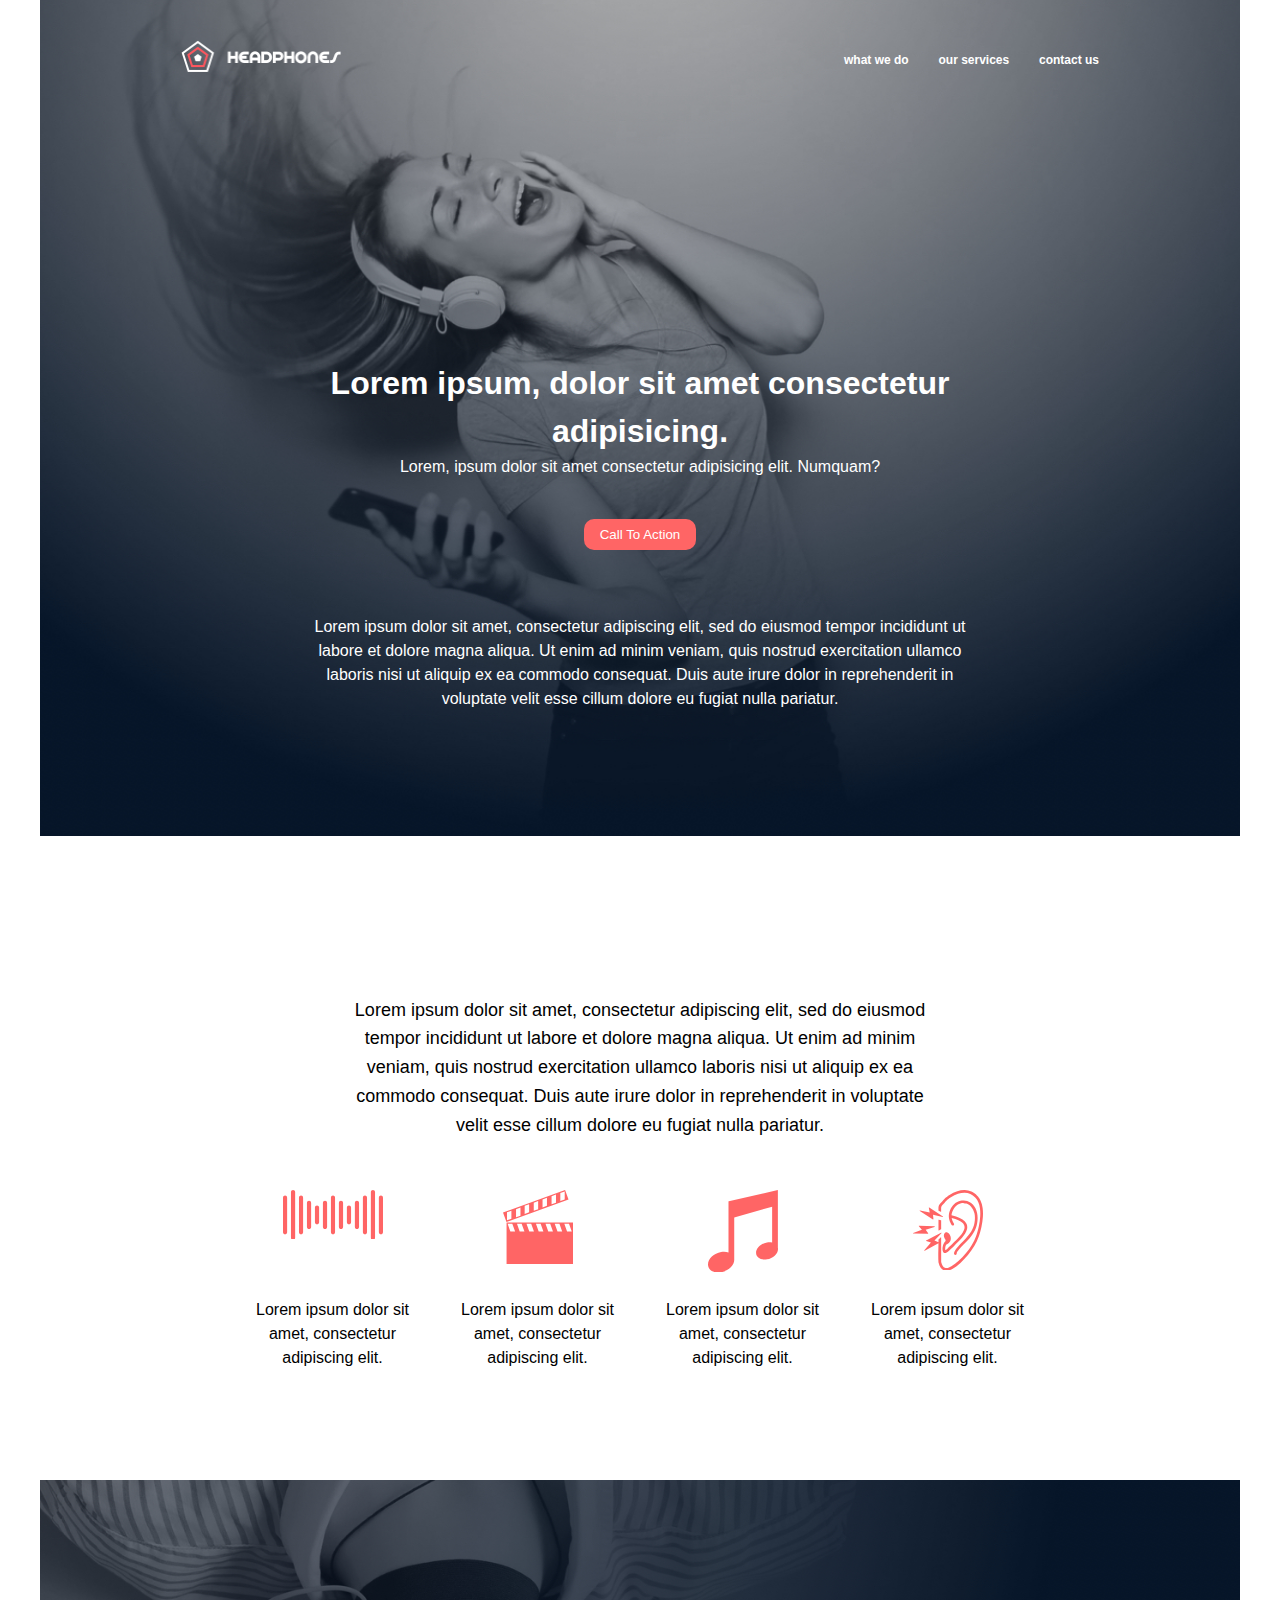
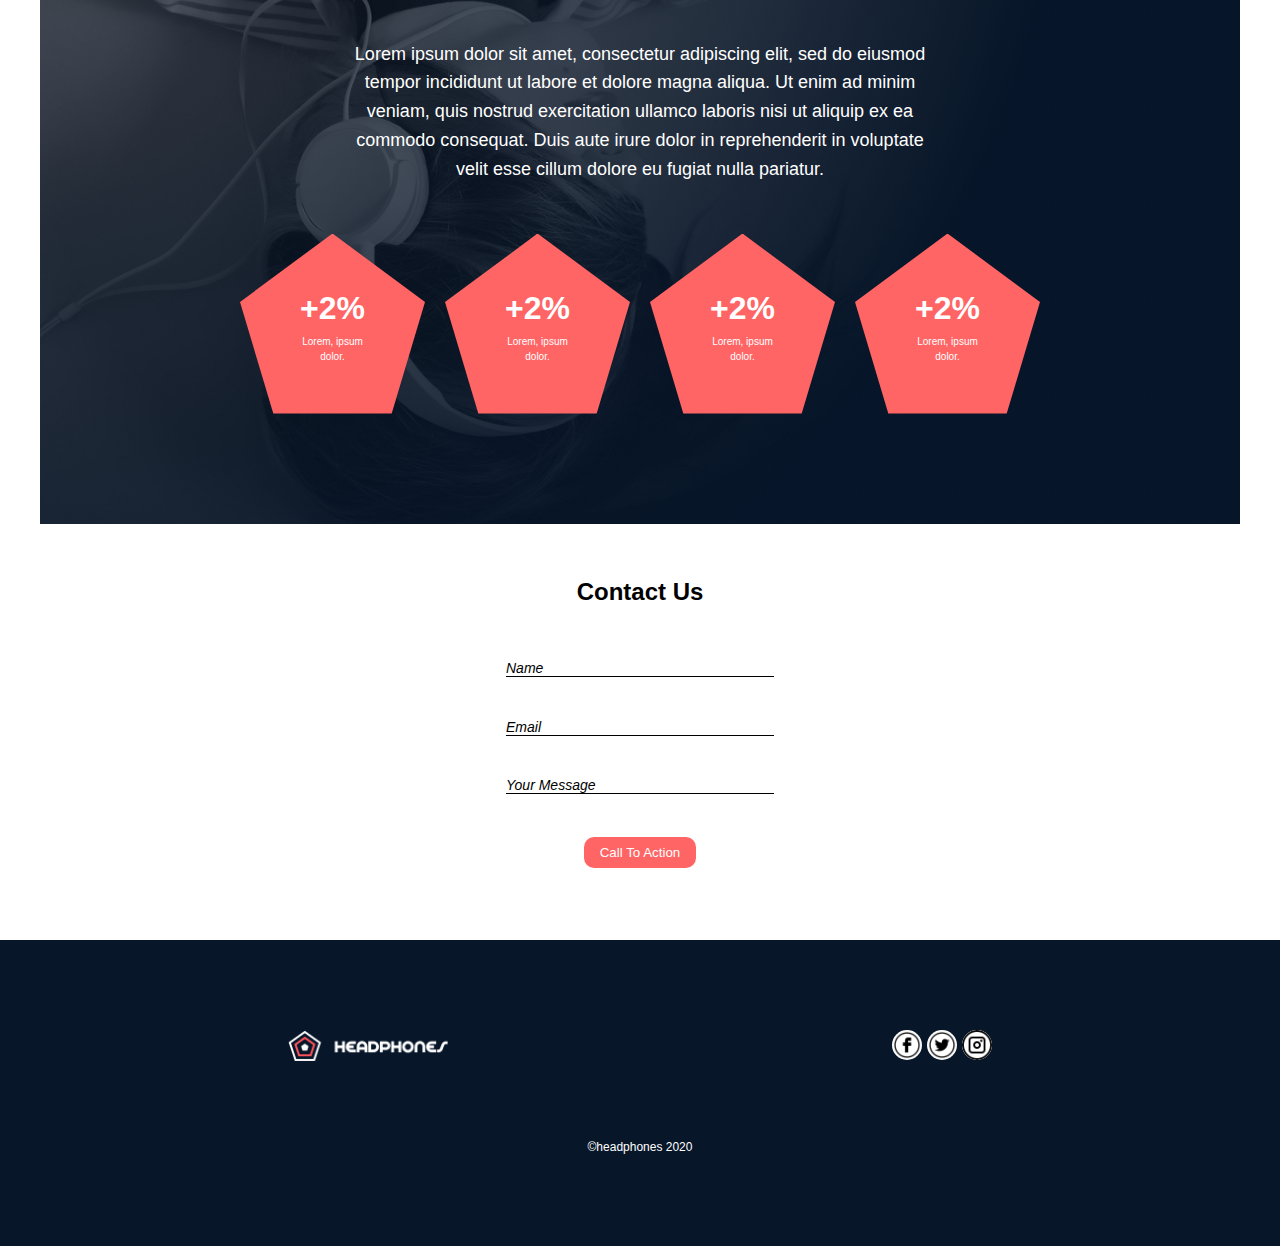
<file: headphones/4-index.html>
<!DOCTYPE html>
<html lang="en">

<head>
    <meta charset="UTF-8" />
    <meta name="viewport" content="width=device-width, initial-scale=1.0" />
    <link rel="stylesheet" href="3-styles.css" />
    <title>Headphones</title>
</head>

<body>
    <header class="container">
        <nav class="flex">
            <div class="nav-left">
                <img width="160" src="images/logo_headphones.png" alt="Logo" />
            </div>
            <div class="nav-right">
                <input type="checkbox" id="menu-toggle" class="menu-toggle" />
                <label for="menu-toggle" class="burger-icon">&#9776;</label>
                <ul>
                    <li><a href="#">what we do</a></li>
                    <li><a href="#">our services</a></li>
                    <li><a href="#">contact us</a></li>
                </ul>
            </div>
        </nav>
        <div class="intro">
            <h1>Lorem ipsum, dolor sit amet consectetur adipisicing.</h1>
            <pc id="description1">
                Lorem, ipsum dolor sit amet consectetur adipisicing elit. Numquam?
            </pc>
            <button id="cta">Call To Action</button>
            <p id="description2">
                Lorem ipsum dolor sit amet, consectetur adipiscing elit, sed do
                eiusmod tempor incididunt ut<br />
                labore et dolore magna aliqua. Ut enim ad minim veniam, quis nostrud
                exercitation ullamco<br />
                laboris nisi ut aliquip ex ea commodo consequat. Duis aute irure dolor
                in reprehenderit in<br />
                voluptate velit esse cillum dolore eu fugiat nulla pariatur.
            </p>
        </div>
    </header>
    <main>
        <div class="whatwedo container">
            <p id="paragraph">
                Lorem ipsum dolor sit amet, consectetur adipiscing elit, sed do
                eiusmod tempor incididunt ut labore et dolore magna aliqua. Ut enim ad
                minim veniam, quis nostrud exercitation ullamco laboris nisi ut
                aliquip ex ea commodo consequat. Duis aute irure dolor in
                reprehenderit in voluptate velit esse cillum dolore eu fugiat nulla
                pariatur.
            </p>

            <div class="list flex">
                <div class="option flex">
                    <?xml version="1.0" encoding="utf-8"?><svg version="1.1" id="Layer_1"
                        xmlns="http://www.w3.org/2000/svg" xmlns:xlink="http://www.w3.org/1999/xlink" x="0px" y="0px"
                        viewBox="0 0 122.88 61.34" style="enable-background: new 0 0 122.88 61.34" xml:space="preserve"
                        width="100">
                        <g>
                            <path
                                d="M49.05,15.88c0-1.42,1.15-2.57,2.57-2.57s2.57,1.15,2.57,2.57v29.6c0,1.42-1.15,2.57-2.57,2.57s-2.57-1.15-2.57-2.57V15.88 L49.05,15.88L49.05,15.88z M73.83,15.88c0-1.42-1.15-2.57-2.57-2.57c-1.42,0-2.57,1.15-2.57,2.57v29.6c0,1.42,1.15,2.57,2.57,2.57 c1.42,0,2.57-1.15,2.57-2.57V15.88L73.83,15.88L73.83,15.88z M122.88,9.46c0-1.42-1.14-2.56-2.53-2.56c-1.4,0-2.53,1.14-2.53,2.56 v42.43c0,1.42,1.14,2.56,2.53,2.56c1.4,0,2.53-1.14,2.53-2.56V9.46L122.88,9.46L122.88,9.46z M113.11,2.57 c0-1.42-1.15-2.57-2.57-2.57s-2.57,1.15-2.57,2.57v56.2c0,1.42,1.15,2.57,2.57,2.57s2.57-1.15,2.57-2.57V2.57L113.11,2.57 L113.11,2.57z M83.65,21.66c0-1.42-1.15-2.57-2.57-2.57c-1.42,0-2.57,1.15-2.57,2.57v18.02c0,1.42,1.15,2.57,2.57,2.57 c1.42,0,2.57-1.15,2.57-2.57V21.66L83.65,21.66L83.65,21.66z M93.46,15.88c0-1.42-1.15-2.57-2.57-2.57c-1.42,0-2.57,1.15-2.57,2.57 v29.6c0,1.42,1.15,2.57,2.57,2.57c1.42,0,2.57-1.15,2.57-2.57V15.88L93.46,15.88L93.46,15.88z M103.25,9.46 c0-1.42-1.14-2.56-2.53-2.56c-1.4,0-2.53,1.14-2.53,2.56v42.43c0,1.42,1.14,2.56,2.53,2.56c1.4,0,2.53-1.14,2.53-2.56V9.46 L103.25,9.46L103.25,9.46z M0,9.46C0,8.05,1.14,6.9,2.53,6.9c1.4,0,2.53,1.14,2.53,2.56v42.43c0,1.42-1.14,2.56-2.53,2.56 C1.13,54.45,0,53.3,0,51.89V9.46L0,9.46L0,9.46z M9.78,2.57C9.78,1.15,10.93,0,12.35,0c1.42,0,2.57,1.15,2.57,2.57v56.2 c0,1.42-1.15,2.57-2.57,2.57c-1.42,0-2.57-1.15-2.57-2.57V2.57L9.78,2.57L9.78,2.57z M39.23,21.66c0-1.42,1.15-2.57,2.57-2.57 c1.42,0,2.57,1.15,2.57,2.57v18.02c0,1.42-1.15,2.57-2.57,2.57c-1.42,0-2.57-1.15-2.57-2.57V21.66L39.23,21.66L39.23,21.66z M29.42,15.88c0-1.42,1.15-2.57,2.57-2.57c1.42,0,2.57,1.15,2.57,2.57v29.6c0,1.42-1.15,2.57-2.57,2.57 c-1.42,0-2.57-1.15-2.57-2.57V15.88L29.42,15.88L29.42,15.88z M19.63,9.46c0-1.42,1.14-2.56,2.53-2.56c1.4,0,2.53,1.14,2.53,2.56 v42.43c0,1.42-1.14,2.56-2.53,2.56c-1.4,0-2.53-1.14-2.53-2.56V9.46L19.63,9.46L19.63,9.46z M58.9,9.46c0-1.42,1.14-2.56,2.53-2.56 c1.4,0,2.53,1.14,2.53,2.56v42.43c0,1.42-1.14,2.56-2.53,2.56c-1.4,0-2.53-1.14-2.53-2.56V9.46L58.9,9.46L58.9,9.46z"
                                fill="#ff6565" />
                        </g>
                    </svg>
                    <p>Lorem ipsum dolor sit amet, consectetur adipiscing elit.</p>
                </div>
                <div class="option flex">
                    <?xml version="1.0" encoding="utf-8"?><svg version="1.1" id="Layer_1"
                        xmlns="http://www.w3.org/2000/svg" xmlns:xlink="http://www.w3.org/1999/xlink" x="0px" y="0px"
                        viewBox="0 0 115.46 122.88" style="enable-background: new 0 0 115.46 122.88"
                        xml:space="preserve" width="70">
                        <style type="text/css">
                            .st0 {
                                fill-rule: evenodd;
                                clip-rule: evenodd;
                            }
                        </style>
                        <g>
                            <path class="st0"
                                d="M108.07,15.56L5.7,52.84L0,37.22L102.37,0L108.07,15.56L108.07,15.56z M115.46,122.88H5.87V53.67h109.59 V122.88L115.46,122.88z M101.79,15.65V2.36l-7.23,2.61v13.34L101.79,15.65L101.79,15.65L101.79,15.65z M87.39,20.93V7.59 l-7.26,2.58v13.45L87.39,20.93L87.39,20.93z M72.49,26.07v-13.2l-7.26,2.61v13.26L72.49,26.07L72.49,26.07L72.49,26.07z M113.43,68.32l-4.56-12.54h-7.73l4.56,12.54H113.43L113.43,68.32z M97.64,68.32l-4.56-12.54h-7.76l4.59,12.54H97.64L97.64,68.32z M57.98,31.69V18.32l-7.25,2.61v13.34L57.98,31.69L57.98,31.69z M82.41,68.32l-4.56-12.54h-7.73l4.56,12.54H82.41L82.41,68.32z M43.08,36.8V23.54l-7.34,2.61v13.34L43.08,36.8L43.08,36.8z M66.62,68.32l-4.56-12.54h-7.75l4.56,12.54H66.62L66.62,68.32z M28.82,42.28V28.9l-7.31,2.7v13.26L28.82,42.28L28.82,42.28L28.82,42.28z M51.06,68.32L46.5,55.78h-7.73l4.56,12.54H51.06 L51.06,68.32z M13.84,47.39V34.13l-7.26,2.58v13.37L13.84,47.39L13.84,47.39z M35.36,68.32l-4.64-12.54l-7.67,0l4.48,12.54H35.36 L35.36,68.32z M19.96,68.32l-4.64-12.54l-7.73,0l4.56,12.54H19.96L19.96,68.32z"
                                fill="#ff6565" />
                        </g>
                    </svg>
                    <p>Lorem ipsum dolor sit amet, consectetur adipiscing elit.</p>
                </div>
                <div class="option flex">
                    <?xml version="1.0" encoding="utf-8"?><svg version="1.1" id="Layer_1"
                        xmlns="http://www.w3.org/2000/svg" xmlns:xlink="http://www.w3.org/1999/xlink" x="0px" y="0px"
                        viewBox="0 0 104.23 122.88" style="enable-background: new 0 0 104.23 122.88"
                        xml:space="preserve" width="70">
                        <style type="text/css">
                            .st0 {
                                fill-rule: evenodd;
                                clip-rule: evenodd;
                            }
                        </style>
                        <g>
                            <path class="st0"
                                d="M87.9,78.04c2.74-0.48,5.33-0.4,7.6,0.13V24.82L39.05,41.03v61.95c0.03,0.34,0.05,0.69,0.05,1.03 c0,0,0,0.01,0,0.01c0,8.34-8.75,16.62-19.55,18.49C8.76,124.37,0,119.12,0,110.77c0-8.34,8.76-16.62,19.55-18.48 c4.06-0.7,7.84-0.39,10.97,0.71l0-76.26h0.47L104.04,0v85.92c0.13,0.63,0.2,1.27,0.2,1.91c0,0,0,0,0,0.01 c0,6.97-7.32,13.89-16.33,15.44c-9.02,1.56-16.33-2.83-16.33-9.8C71.57,86.51,78.88,79.59,87.9,78.04L87.9,78.04L87.9,78.04z"
                                fill="#ff6565" />
                        </g>
                    </svg>
                    <p>Lorem ipsum dolor sit amet, consectetur adipiscing elit.</p>
                </div>
                <div class="option flex">
                    <?xml version="1.0" encoding="utf-8"?>
                    <!-- Generator: Adobe Illustrator 24.2.1, SVG Export Plug-In . SVG Version: 6.00 Build 0)  -->
                    <svg version="1.1" id="Layer_1" xmlns="http://www.w3.org/2000/svg"
                        xmlns:xlink="http://www.w3.org/1999/xlink" x="0px" y="0px" viewBox="0 0 106.54 122.88"
                        style="enable-background: new 0 0 106.54 122.88" xml:space="preserve" width="70">
                        <g>
                            <path d="M49.55,77c0.05-0.32,0.1-0.65,0.13-1c-2.71-3.48-3.13-6.63-2.38-8.77c0.39-1.11,1.1-1.96,1.98-2.45
		c0.89-0.49,1.95-0.61,3.02-0.28c1.86,0.58,3.76,2.57,4.83,6.45c0.31,1.11,0.43,2.18,0.4,3.19c-0.04,1.05-0.24,2.05-0.6,2.97
		c-0.03,0.13-0.07,0.26-0.12,0.38l-0.01,0.03c-0.06,0.13-0.13,0.25-0.21,0.37c-0.59,1.2-1.45,2.28-2.5,3.2
		c-1.06,0.93-2.31,1.72-3.69,2.33c-0.2,0.39-0.38,0.8-0.54,1.23c-0.18,0.48-0.34,0.98-0.46,1.49c-0.23,0.91-0.36,1.83-0.4,2.74
		c-0.04,0.89,0.02,1.77,0.17,2.59l0.08,0.34c0.32-0.14,0.72-0.39,1.18-0.75c0.65-0.51,1.42-1.23,2.3-2.14
		c1.03-1.07,2.15-2.18,3.34-3.33c1.17-1.13,2.41-2.3,3.69-3.5l0.02-0.02c7.78-7.34,16.72-15.78,18.42-23.12
		c0.73-3.14,0-6.18-2.97-8.95c-2.98-2.77-8.18-5.29-16.37-7.41c0.21,1.27,0.55,2.56,1.03,3.84c0.57,1.52,1.34,3.06,2.3,4.61
		l0.02,0.03c0.3,0.48,0.38,1.03,0.26,1.54c-0.11,0.5-0.42,0.95-0.88,1.25l-0.03,0.02c-0.48,0.3-1.03,0.37-1.54,0.26
		c-0.49-0.11-0.94-0.41-1.24-0.86l-0.03-0.05c-1.19-1.9-2.12-3.8-2.81-5.69c-0.68-1.9-1.12-3.78-1.31-5.66
		c-0.19-1.89-0.13-3.77,0.16-5.64c0.29-1.87,0.82-3.72,1.58-5.55c1.64-3.96,3.88-7.11,6.48-9.46c2.82-2.55,6.05-4.18,9.4-4.91
		c1.69-0.37,3.41-0.51,5.12-0.43c1.72,0.08,3.42,0.4,5.08,0.93c1.67,0.53,3.28,1.29,4.79,2.27c1.48,0.95,2.87,2.11,4.13,3.47
		c2.86,3.08,5.07,7.21,6.18,12.31c0.99,4.56,1.11,9.91,0.01,15.99c-0.47,2.62-1.16,5.06-2.04,7.35c-0.88,2.3-1.95,4.47-3.19,6.55
		c-1.22,2.05-2.6,4.03-4.11,5.97c-1.51,1.94-3.15,3.83-4.88,5.73c-0.69,0.76-1.42,1.53-2.17,2.31c-0.74,0.77-1.5,1.54-2.26,2.32
		c-0.79,0.8-1.61,1.61-2.37,2.43c-3.26,3.35-10.11,10.4-10.01,13.24c0.02,0.56-0.2,1.08-0.55,1.46c-0.36,0.38-0.86,0.63-1.43,0.64
		c-0.56,0.02-1.08-0.2-1.46-0.55c-0.38-0.36-0.63-0.86-0.64-1.43c-0.08-2.32,1.83-5.47,4.21-8.5c2.34-2.97,5.15-5.87,6.96-7.73
		l2.39-2.45c1.45-1.48,2.89-2.95,4.31-4.5c1.67-1.83,3.23-3.63,4.65-5.45c1.42-1.82,2.71-3.66,3.85-5.58
		c1.13-1.89,2.1-3.86,2.89-5.92c0.8-2.07,1.42-4.26,1.84-6.61c0.98-5.43,0.9-10.17,0.06-14.19c-0.93-4.44-2.8-7.99-5.23-10.6
		c-1.02-1.1-2.15-2.04-3.34-2.81c-1.22-0.79-2.51-1.4-3.84-1.82c-1.31-0.42-2.66-0.67-4.02-0.73c-1.35-0.07-2.72,0.05-4.07,0.34
		c-2.7,0.59-5.32,1.92-7.61,4.02c-2.13,1.96-3.98,4.58-5.35,7.9c-0.44,1.07-0.79,2.15-1.05,3.23c-0.22,0.95-0.37,1.9-0.45,2.85
		c10.03,2.47,16.37,5.63,19.97,9.23c3.73,3.72,4.56,7.91,3.55,12.31c-1.98,8.55-11.41,17.45-19.62,25.19
		c-1.25,1.18-2.48,2.34-3.65,3.47c-1.16,1.12-2.25,2.2-3.24,3.23c-1.11,1.15-2.14,2.08-3.08,2.77c-0.97,0.71-1.87,1.16-2.68,1.36
		c-1.27,0.3-2.32,0.15-3.14-0.48c-0.8-0.62-1.34-1.67-1.62-3.19c-0.2-1.11-0.28-2.28-0.23-3.46c0.05-1.2,0.22-2.41,0.51-3.58
		c0.29-1.17,0.7-2.31,1.22-3.38c0.5-1.03,1.11-2,1.82-2.86c0.16-0.2,0.32-0.38,0.47-0.54c0.13-0.14,0.26-0.28,0.4-0.42
		C49.42,77.66,49.49,77.33,49.55,77L49.55,77z M13.53,60.49l-4.59-5.26c-0.07-0.09-0.12-0.2-0.12-0.33
		c0.01-0.26,0.23-0.47,0.49-0.46l23.31,0.77c0.21-0.01,0.4,0.12,0.47,0.33c0.08,0.25-0.05,0.52-0.3,0.6L19.26,60.6l3.87,5.08
		c0.06,0.08,0.1,0.18,0.1,0.29c0,0.26-0.21,0.47-0.48,0.47L0.5,66.3c-0.2,0.01-0.4-0.11-0.47-0.31c-0.09-0.25,0.04-0.52,0.28-0.61
		L13.53,60.49L13.53,60.49z M25.42,34.32l-1.37-7.17c-0.01-0.04-0.02-0.08-0.02-0.12c0-0.26,0.21-0.48,0.48-0.48
		c0.09,0,0.18,0.03,0.26,0.08l20.77,13.53c0.18,0.1,0.28,0.31,0.23,0.52c-0.06,0.26-0.32,0.41-0.57,0.36l-14.72-3.48l0.63,6.81
		c0.01,0.1-0.01,0.21-0.07,0.31c-0.14,0.22-0.43,0.29-0.66,0.15L10.35,32.15c-0.17-0.1-0.26-0.3-0.22-0.5
		c0.05-0.26,0.3-0.42,0.56-0.37L25.42,34.32L25.42,34.32z M27.28,79.94l-7.14-2.3c-0.21-0.05-0.37-0.24-0.37-0.46
		c0-0.19,0.11-0.36,0.28-0.43l22.62-11.77c0.17-0.09,0.39-0.07,0.55,0.08c0.19,0.18,0.2,0.48,0.02,0.67L32.66,77l6.11,2.64v-3.98
		c0-0.15,0.07-0.28,0.17-0.36l3.12-3.09c0.19-0.18,0.49-0.18,0.67,0c0.09,0.09,0.14,0.21,0.14,0.33l0,37.03
		c0.65,2.55,1.47,4.54,2.44,6.01c0.95,1.43,2.04,2.36,3.26,2.83c1.25,0.48,2.7,0.5,4.32,0.12c1.67-0.39,3.53-1.2,5.55-2.39
		c3.69-2.17,7.43-4.99,11.07-8.27c3.81-3.43,7.51-7.34,10.92-11.51c3.47-4.24,6.63-8.72,9.29-13.21c2.61-4.38,4.74-8.76,6.24-12.9
		c1.57-4.33,3.08-9.5,4.25-15.01c1.02-4.79,1.77-9.82,2.07-14.78c0.26-4.27,0.19-8.48-0.35-12.4c-0.48-3.53-1.34-6.84-2.66-9.74
		c-0.31-0.68-0.63-1.33-0.98-1.96c-0.35-0.63-0.71-1.23-1.1-1.81c-0.38-0.57-0.78-1.13-1.2-1.65c-0.42-0.53-0.86-1.03-1.31-1.51
		c-2.31-2.43-4.8-4.19-7.4-5.36c-2.79-1.26-5.71-1.86-8.68-1.92c-3.32-0.06-6.72,0.54-10.08,1.63c-3.7,1.21-7.35,3.01-10.81,5.19
		c-0.86,0.54-1.7,1.12-2.53,1.73c-0.83,0.62-1.64,1.27-2.43,1.96c-0.79,0.69-1.57,1.42-2.34,2.21c-0.76,0.78-1.51,1.6-2.25,2.47
		c-1.05,1.24-1.9,2.18-2.58,2.94c-1.21,1.34-1.9,2.12-2.28,2.92c-0.51,1.08-0.5,2.37-0.48,5.4l0,2.05c0,0.26-0.21,0.47-0.47,0.47
		c-0.08,0-0.16-0.02-0.22-0.06l-3.12-1.53c-0.17-0.08-0.27-0.25-0.27-0.42l0-0.49c-0.02-3.71-0.03-5.34,0.67-6.88
		c0.54-1.2,1.48-2.27,3.15-4.16c0.7-0.79,1.53-1.74,2.48-2.87c0.79-0.94,1.61-1.83,2.45-2.68c0.83-0.85,1.69-1.65,2.57-2.42
		c0.88-0.77,1.77-1.49,2.68-2.16c0.91-0.68,1.84-1.32,2.79-1.91c3.77-2.38,7.78-4.35,11.86-5.66c3.74-1.2,7.55-1.86,11.3-1.79
		c3.52,0.07,6.97,0.77,10.27,2.26c3.06,1.38,5.99,3.44,8.7,6.29c0.54,0.57,1.06,1.17,1.55,1.79c0.49,0.62,0.96,1.27,1.41,1.94
		c0.45,0.67,0.87,1.37,1.27,2.1c0.4,0.72,0.77,1.47,1.13,2.25c1.47,3.23,2.42,6.87,2.96,10.73c0.59,4.25,0.68,8.77,0.4,13.34
		c-0.31,5.16-1.1,10.4-2.15,15.37c-1.21,5.71-2.78,11.08-4.41,15.58c-1.58,4.38-3.82,8.97-6.54,13.55
		c-2.78,4.69-6.07,9.36-9.67,13.76c-3.54,4.33-7.41,8.41-11.4,12c-3.83,3.43-7.78,6.41-11.69,8.71c-2.53,1.49-4.91,2.49-7.14,2.94
		c-2.26,0.46-4.36,0.36-6.27-0.37c-1.92-0.73-3.59-2.07-4.98-4.06c-1.37-1.96-2.48-4.57-3.3-7.88c-0.02-0.08-0.04-0.17-0.05-0.24
		c-0.67-8.68-0.02-20.2-0.02-29.2L17.9,92.42c-0.17,0.11-0.4,0.1-0.56-0.04c-0.2-0.17-0.23-0.47-0.06-0.67L27.28,79.94L27.28,79.94z
		 M38.77,61.14l0-15.36c0-0.26,0.21-0.48,0.48-0.48c0.05,0,0.09,0.01,0.14,0.02l3.1,0.63c0.23,0.04,0.38,0.24,0.38,0.47l0,13.04
		c0,0.2-0.12,0.37-0.29,0.44l-3.11,1.66c-0.23,0.12-0.52,0.04-0.64-0.2C38.79,61.29,38.77,61.22,38.77,61.14L38.77,61.14z"
                                fill="#ff6565" />
                        </g>
                    </svg>
                    <p>Lorem ipsum dolor sit amet, consectetur adipiscing elit.</p>
                </div>
            </div>
        </div>
        <div class="whatwedo container whatwedo2">
            <p id="paragraph">
                Lorem ipsum dolor sit amet, consectetur adipiscing elit, sed do
                eiusmod tempor incididunt ut labore et dolore magna aliqua. Ut enim ad
                minim veniam, quis nostrud exercitation ullamco laboris nisi ut
                aliquip ex ea commodo consequat. Duis aute irure dolor in
                reprehenderit in voluptate velit esse cillum dolore eu fugiat nulla
                pariatur.
            </p>

            <div class="list flex targets">
                <div class="option flex target">
                    <h2 class="atrget-h">+2%</h2>
                    <p>Lorem, ipsum dolor.</p>
                </div>
                <div class="option flex target">
                    <h2 class="atrget-h">+2%</h2>
                    <p>Lorem, ipsum dolor.</p>
                </div>
                <div class="option flex target">
                    <h2 class="atrget-h">+2%</h2>
                    <p>Lorem, ipsum dolor.</p>
                </div>
                <div class="option flex target">
                    <h2 class="atrget-h">+2%</h2>
                    <p>Lorem, ipsum dolor.</p>
                </div>
            </div>
        </div>
        <div class="contact-us">
            <h2>Contact Us</h2>
            <form action="#">
                <label for="name">Name</label>
                <input placeholder="Name" type="text" id="name" required max="20" min="3" />
                <label for="email">Email</label>
                <input placeholder="Email" type="email" required id="email" />
                <label for="message">Your Message</label>
                <input placeholder="Your Message" type="text" id="name" max="200" min="3" />
                <button type="submit">Call To Action</button>
            </form>
        </div>
    </main>
    <footer>
        <div class="footer-top flex">
            <div class="footer-left">
                <img width="160" src="images/logo_headphones.png" alt="Logo" />
            </div>
            <div class="footer-right">
                <ul>
                    <li>
                        <a href="#"><a href="#"><img width="30" src="images/FB.png" alt="facebook logo" /></a></a>
                    </li>
                    <li>
                        <a href="#"><a href="#"><img width="30" src="images/twitter.png" alt="facebook logo" /></a></a>
                    </li>
                    <li>
                        <a href="#"><a href="#"><img width="30" src="images/insta.png" alt="facebook logo" /></a></a>
                    </li>
                </ul>
            </div>
        </div>
        <p>©headphones 2020</p>
    </footer>
</body>

</html>
</file>
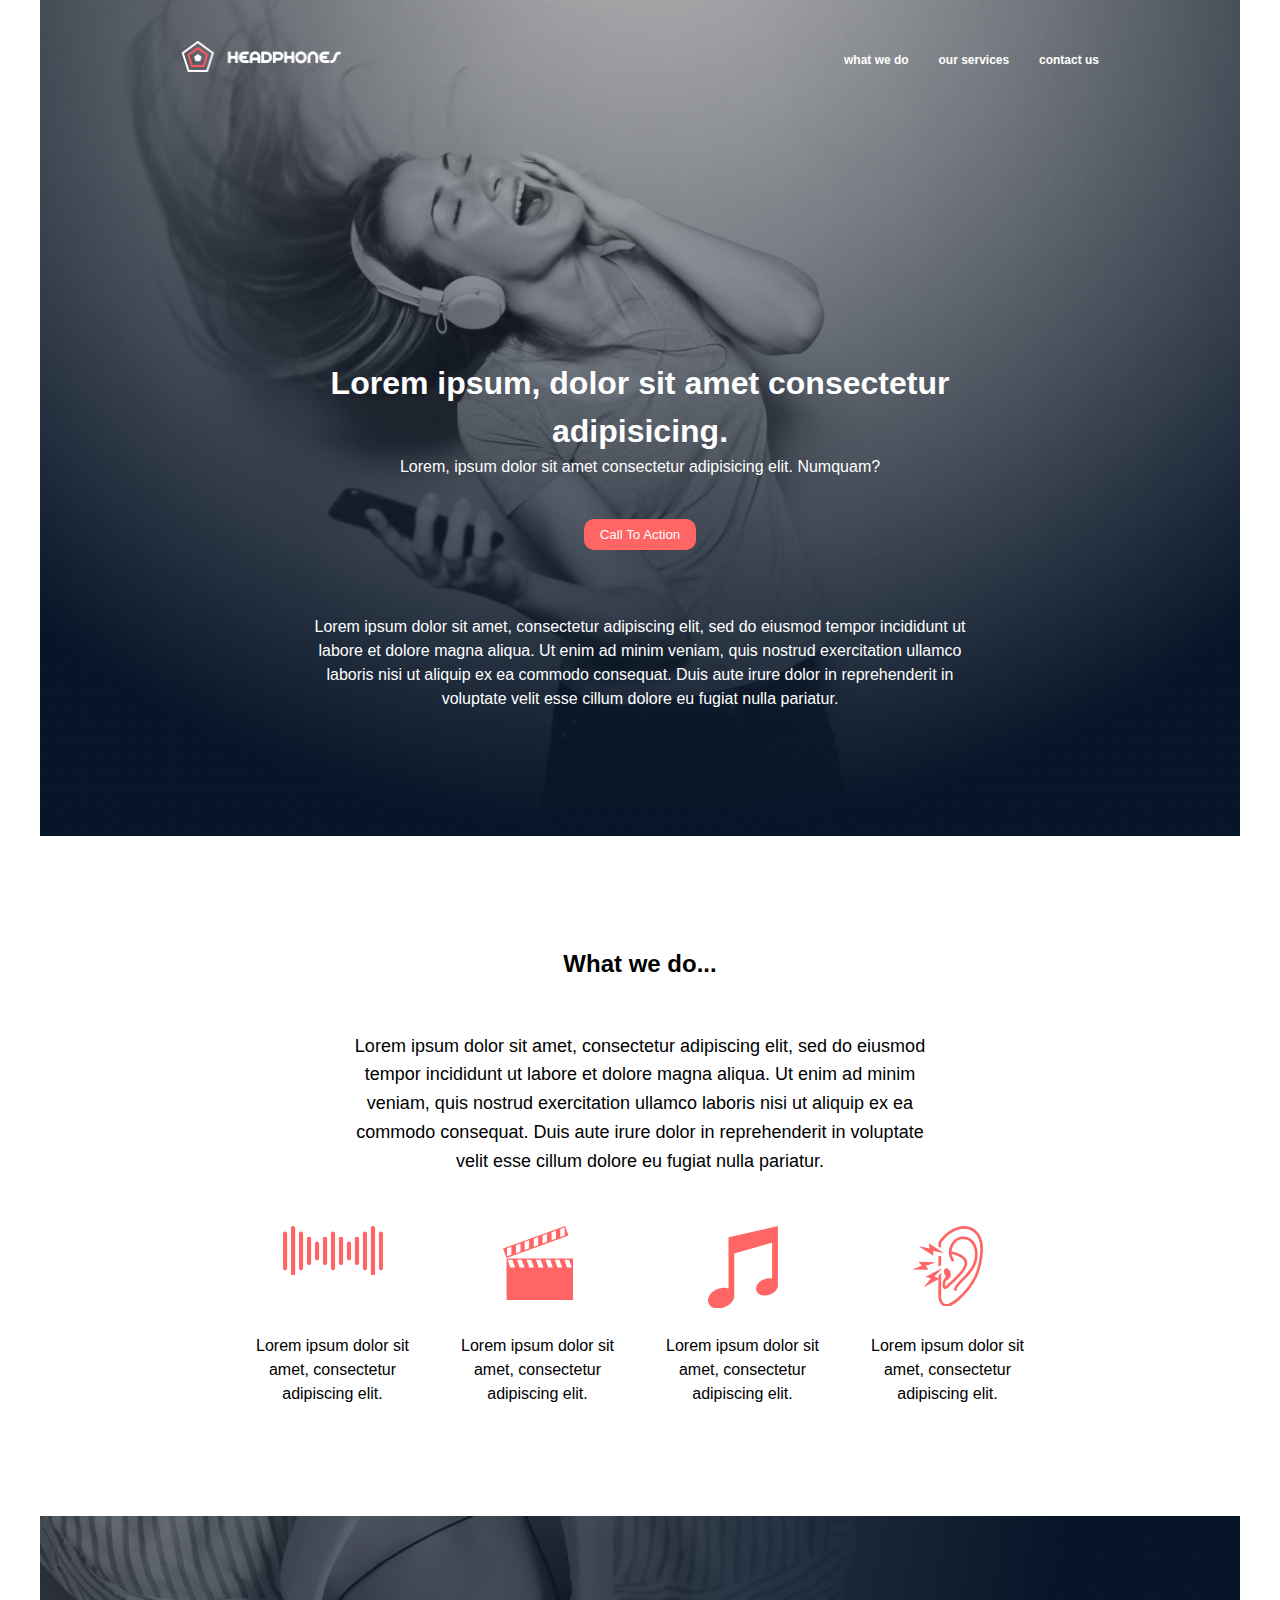
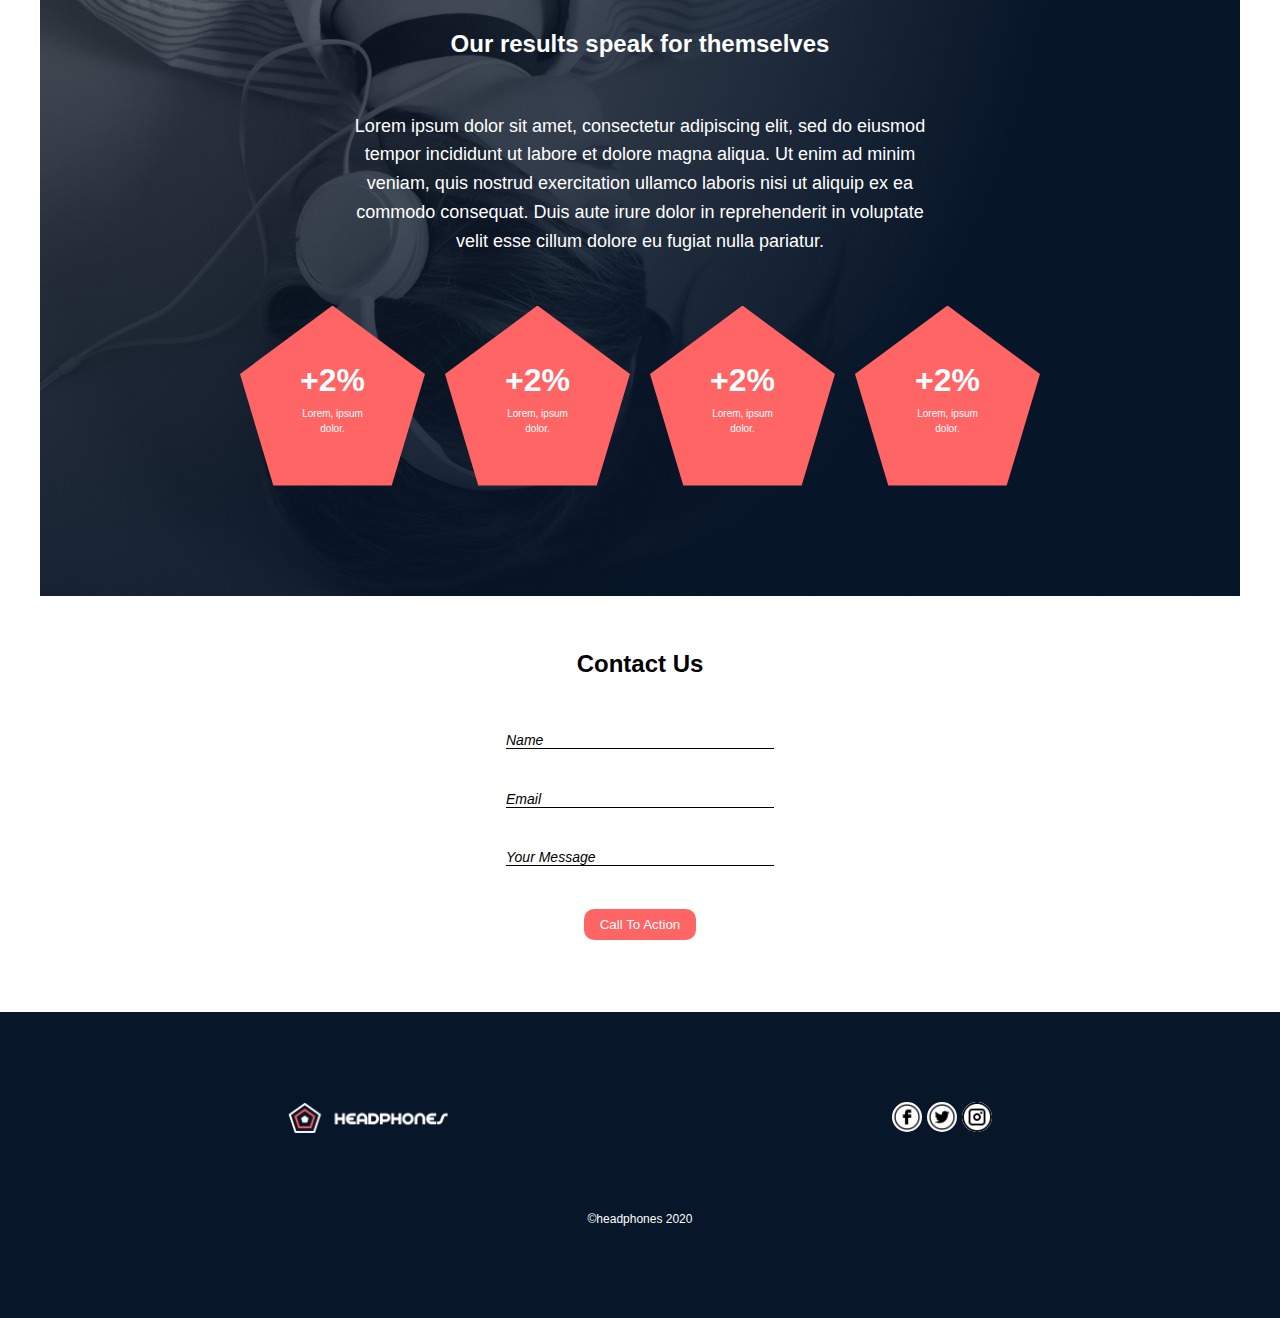
<file: headphones/7-index.html>
<!DOCTYPE html>
<html lang="en">

<head>
    <meta charset="UTF-8" />
    <meta name="viewport" content="width=device-width, initial-scale=1.0" />
    <link rel="stylesheet" href="3-styles.css" />
    <title>Headphones</title>
</head>

<body>
    <header class="container">
        <nav class="flex">
            <div class="nav-left">
                <img width="160" src="images/logo_headphones.png" alt="Logo" />
            </div>
            <div class="nav-right">
                <input type="checkbox" id="menu-toggle" class="menu-toggle" />
                <label for="menu-toggle" class="burger-icon">&#9776;</label>
                <ul>
                    <li><a href="#">what we do</a></li>
                    <li><a href="#">our services</a></li>
                    <li><a href="#">contact us</a></li>
                </ul>
            </div>
        </nav>
        <div class="intro">
            <h1>Lorem ipsum, dolor sit amet consectetur adipisicing.</h1>
            <pc id="description1">
                Lorem, ipsum dolor sit amet consectetur adipisicing elit. Numquam?
            </pc>
            <button id="cta">Call To Action</button>
            <p id="description2">
                Lorem ipsum dolor sit amet, consectetur adipiscing elit, sed do
                eiusmod tempor incididunt ut<br />
                labore et dolore magna aliqua. Ut enim ad minim veniam, quis nostrud
                exercitation ullamco<br />
                laboris nisi ut aliquip ex ea commodo consequat. Duis aute irure dolor
                in reprehenderit in<br />
                voluptate velit esse cillum dolore eu fugiat nulla pariatur.
            </p>
        </div>
    </header>
    <main>
        <div class="whatwedo container">
            <h2>What we do...</h2>
            <p id="paragraph">
                Lorem ipsum dolor sit amet, consectetur adipiscing elit, sed do
                eiusmod tempor incididunt ut labore et dolore magna aliqua. Ut enim ad
                minim veniam, quis nostrud exercitation ullamco laboris nisi ut
                aliquip ex ea commodo consequat. Duis aute irure dolor in
                reprehenderit in voluptate velit esse cillum dolore eu fugiat nulla
                pariatur.
            </p>

            <div class="list flex">
                <div class="option flex">
                    <?xml version="1.0" encoding="utf-8"?><svg version="1.1" id="Layer_1"
                        xmlns="http://www.w3.org/2000/svg" xmlns:xlink="http://www.w3.org/1999/xlink" x="0px" y="0px"
                        viewBox="0 0 122.88 61.34" style="enable-background: new 0 0 122.88 61.34" xml:space="preserve"
                        width="100">
                        <g>
                            <path
                                d="M49.05,15.88c0-1.42,1.15-2.57,2.57-2.57s2.57,1.15,2.57,2.57v29.6c0,1.42-1.15,2.57-2.57,2.57s-2.57-1.15-2.57-2.57V15.88 L49.05,15.88L49.05,15.88z M73.83,15.88c0-1.42-1.15-2.57-2.57-2.57c-1.42,0-2.57,1.15-2.57,2.57v29.6c0,1.42,1.15,2.57,2.57,2.57 c1.42,0,2.57-1.15,2.57-2.57V15.88L73.83,15.88L73.83,15.88z M122.88,9.46c0-1.42-1.14-2.56-2.53-2.56c-1.4,0-2.53,1.14-2.53,2.56 v42.43c0,1.42,1.14,2.56,2.53,2.56c1.4,0,2.53-1.14,2.53-2.56V9.46L122.88,9.46L122.88,9.46z M113.11,2.57 c0-1.42-1.15-2.57-2.57-2.57s-2.57,1.15-2.57,2.57v56.2c0,1.42,1.15,2.57,2.57,2.57s2.57-1.15,2.57-2.57V2.57L113.11,2.57 L113.11,2.57z M83.65,21.66c0-1.42-1.15-2.57-2.57-2.57c-1.42,0-2.57,1.15-2.57,2.57v18.02c0,1.42,1.15,2.57,2.57,2.57 c1.42,0,2.57-1.15,2.57-2.57V21.66L83.65,21.66L83.65,21.66z M93.46,15.88c0-1.42-1.15-2.57-2.57-2.57c-1.42,0-2.57,1.15-2.57,2.57 v29.6c0,1.42,1.15,2.57,2.57,2.57c1.42,0,2.57-1.15,2.57-2.57V15.88L93.46,15.88L93.46,15.88z M103.25,9.46 c0-1.42-1.14-2.56-2.53-2.56c-1.4,0-2.53,1.14-2.53,2.56v42.43c0,1.42,1.14,2.56,2.53,2.56c1.4,0,2.53-1.14,2.53-2.56V9.46 L103.25,9.46L103.25,9.46z M0,9.46C0,8.05,1.14,6.9,2.53,6.9c1.4,0,2.53,1.14,2.53,2.56v42.43c0,1.42-1.14,2.56-2.53,2.56 C1.13,54.45,0,53.3,0,51.89V9.46L0,9.46L0,9.46z M9.78,2.57C9.78,1.15,10.93,0,12.35,0c1.42,0,2.57,1.15,2.57,2.57v56.2 c0,1.42-1.15,2.57-2.57,2.57c-1.42,0-2.57-1.15-2.57-2.57V2.57L9.78,2.57L9.78,2.57z M39.23,21.66c0-1.42,1.15-2.57,2.57-2.57 c1.42,0,2.57,1.15,2.57,2.57v18.02c0,1.42-1.15,2.57-2.57,2.57c-1.42,0-2.57-1.15-2.57-2.57V21.66L39.23,21.66L39.23,21.66z M29.42,15.88c0-1.42,1.15-2.57,2.57-2.57c1.42,0,2.57,1.15,2.57,2.57v29.6c0,1.42-1.15,2.57-2.57,2.57 c-1.42,0-2.57-1.15-2.57-2.57V15.88L29.42,15.88L29.42,15.88z M19.63,9.46c0-1.42,1.14-2.56,2.53-2.56c1.4,0,2.53,1.14,2.53,2.56 v42.43c0,1.42-1.14,2.56-2.53,2.56c-1.4,0-2.53-1.14-2.53-2.56V9.46L19.63,9.46L19.63,9.46z M58.9,9.46c0-1.42,1.14-2.56,2.53-2.56 c1.4,0,2.53,1.14,2.53,2.56v42.43c0,1.42-1.14,2.56-2.53,2.56c-1.4,0-2.53-1.14-2.53-2.56V9.46L58.9,9.46L58.9,9.46z"
                                fill="#ff6565" />
                        </g>
                    </svg>
                    <p>Lorem ipsum dolor sit amet, consectetur adipiscing elit.</p>
                </div>
                <div class="option flex">
                    <?xml version="1.0" encoding="utf-8"?><svg version="1.1" id="Layer_1"
                        xmlns="http://www.w3.org/2000/svg" xmlns:xlink="http://www.w3.org/1999/xlink" x="0px" y="0px"
                        viewBox="0 0 115.46 122.88" style="enable-background: new 0 0 115.46 122.88"
                        xml:space="preserve" width="70">
                        <style type="text/css">
                            .st0 {
                                fill-rule: evenodd;
                                clip-rule: evenodd;
                            }
                        </style>
                        <g>
                            <path class="st0"
                                d="M108.07,15.56L5.7,52.84L0,37.22L102.37,0L108.07,15.56L108.07,15.56z M115.46,122.88H5.87V53.67h109.59 V122.88L115.46,122.88z M101.79,15.65V2.36l-7.23,2.61v13.34L101.79,15.65L101.79,15.65L101.79,15.65z M87.39,20.93V7.59 l-7.26,2.58v13.45L87.39,20.93L87.39,20.93z M72.49,26.07v-13.2l-7.26,2.61v13.26L72.49,26.07L72.49,26.07L72.49,26.07z M113.43,68.32l-4.56-12.54h-7.73l4.56,12.54H113.43L113.43,68.32z M97.64,68.32l-4.56-12.54h-7.76l4.59,12.54H97.64L97.64,68.32z M57.98,31.69V18.32l-7.25,2.61v13.34L57.98,31.69L57.98,31.69z M82.41,68.32l-4.56-12.54h-7.73l4.56,12.54H82.41L82.41,68.32z M43.08,36.8V23.54l-7.34,2.61v13.34L43.08,36.8L43.08,36.8z M66.62,68.32l-4.56-12.54h-7.75l4.56,12.54H66.62L66.62,68.32z M28.82,42.28V28.9l-7.31,2.7v13.26L28.82,42.28L28.82,42.28L28.82,42.28z M51.06,68.32L46.5,55.78h-7.73l4.56,12.54H51.06 L51.06,68.32z M13.84,47.39V34.13l-7.26,2.58v13.37L13.84,47.39L13.84,47.39z M35.36,68.32l-4.64-12.54l-7.67,0l4.48,12.54H35.36 L35.36,68.32z M19.96,68.32l-4.64-12.54l-7.73,0l4.56,12.54H19.96L19.96,68.32z"
                                fill="#ff6565" />
                        </g>
                    </svg>
                    <p>Lorem ipsum dolor sit amet, consectetur adipiscing elit.</p>
                </div>
                <div class="option flex">
                    <?xml version="1.0" encoding="utf-8"?><svg version="1.1" id="Layer_1"
                        xmlns="http://www.w3.org/2000/svg" xmlns:xlink="http://www.w3.org/1999/xlink" x="0px" y="0px"
                        viewBox="0 0 104.23 122.88" style="enable-background: new 0 0 104.23 122.88"
                        xml:space="preserve" width="70">
                        <style type="text/css">
                            .st0 {
                                fill-rule: evenodd;
                                clip-rule: evenodd;
                            }
                        </style>
                        <g>
                            <path class="st0"
                                d="M87.9,78.04c2.74-0.48,5.33-0.4,7.6,0.13V24.82L39.05,41.03v61.95c0.03,0.34,0.05,0.69,0.05,1.03 c0,0,0,0.01,0,0.01c0,8.34-8.75,16.62-19.55,18.49C8.76,124.37,0,119.12,0,110.77c0-8.34,8.76-16.62,19.55-18.48 c4.06-0.7,7.84-0.39,10.97,0.71l0-76.26h0.47L104.04,0v85.92c0.13,0.63,0.2,1.27,0.2,1.91c0,0,0,0,0,0.01 c0,6.97-7.32,13.89-16.33,15.44c-9.02,1.56-16.33-2.83-16.33-9.8C71.57,86.51,78.88,79.59,87.9,78.04L87.9,78.04L87.9,78.04z"
                                fill="#ff6565" />
                        </g>
                    </svg>
                    <p>Lorem ipsum dolor sit amet, consectetur adipiscing elit.</p>
                </div>
                <div class="option flex">
                    <?xml version="1.0" encoding="utf-8"?>
                    <!-- Generator: Adobe Illustrator 24.2.1, SVG Export Plug-In . SVG Version: 6.00 Build 0)  -->
                    <svg version="1.1" id="Layer_1" xmlns="http://www.w3.org/2000/svg"
                        xmlns:xlink="http://www.w3.org/1999/xlink" x="0px" y="0px" viewBox="0 0 106.54 122.88"
                        style="enable-background: new 0 0 106.54 122.88" xml:space="preserve" width="70">
                        <g>
                            <path d="M49.55,77c0.05-0.32,0.1-0.65,0.13-1c-2.71-3.48-3.13-6.63-2.38-8.77c0.39-1.11,1.1-1.96,1.98-2.45
		c0.89-0.49,1.95-0.61,3.02-0.28c1.86,0.58,3.76,2.57,4.83,6.45c0.31,1.11,0.43,2.18,0.4,3.19c-0.04,1.05-0.24,2.05-0.6,2.97
		c-0.03,0.13-0.07,0.26-0.12,0.38l-0.01,0.03c-0.06,0.13-0.13,0.25-0.21,0.37c-0.59,1.2-1.45,2.28-2.5,3.2
		c-1.06,0.93-2.31,1.72-3.69,2.33c-0.2,0.39-0.38,0.8-0.54,1.23c-0.18,0.48-0.34,0.98-0.46,1.49c-0.23,0.91-0.36,1.83-0.4,2.74
		c-0.04,0.89,0.02,1.77,0.17,2.59l0.08,0.34c0.32-0.14,0.72-0.39,1.18-0.75c0.65-0.51,1.42-1.23,2.3-2.14
		c1.03-1.07,2.15-2.18,3.34-3.33c1.17-1.13,2.41-2.3,3.69-3.5l0.02-0.02c7.78-7.34,16.72-15.78,18.42-23.12
		c0.73-3.14,0-6.18-2.97-8.95c-2.98-2.77-8.18-5.29-16.37-7.41c0.21,1.27,0.55,2.56,1.03,3.84c0.57,1.52,1.34,3.06,2.3,4.61
		l0.02,0.03c0.3,0.48,0.38,1.03,0.26,1.54c-0.11,0.5-0.42,0.95-0.88,1.25l-0.03,0.02c-0.48,0.3-1.03,0.37-1.54,0.26
		c-0.49-0.11-0.94-0.41-1.24-0.86l-0.03-0.05c-1.19-1.9-2.12-3.8-2.81-5.69c-0.68-1.9-1.12-3.78-1.31-5.66
		c-0.19-1.89-0.13-3.77,0.16-5.64c0.29-1.87,0.82-3.72,1.58-5.55c1.64-3.96,3.88-7.11,6.48-9.46c2.82-2.55,6.05-4.18,9.4-4.91
		c1.69-0.37,3.41-0.51,5.12-0.43c1.72,0.08,3.42,0.4,5.08,0.93c1.67,0.53,3.28,1.29,4.79,2.27c1.48,0.95,2.87,2.11,4.13,3.47
		c2.86,3.08,5.07,7.21,6.18,12.31c0.99,4.56,1.11,9.91,0.01,15.99c-0.47,2.62-1.16,5.06-2.04,7.35c-0.88,2.3-1.95,4.47-3.19,6.55
		c-1.22,2.05-2.6,4.03-4.11,5.97c-1.51,1.94-3.15,3.83-4.88,5.73c-0.69,0.76-1.42,1.53-2.17,2.31c-0.74,0.77-1.5,1.54-2.26,2.32
		c-0.79,0.8-1.61,1.61-2.37,2.43c-3.26,3.35-10.11,10.4-10.01,13.24c0.02,0.56-0.2,1.08-0.55,1.46c-0.36,0.38-0.86,0.63-1.43,0.64
		c-0.56,0.02-1.08-0.2-1.46-0.55c-0.38-0.36-0.63-0.86-0.64-1.43c-0.08-2.32,1.83-5.47,4.21-8.5c2.34-2.97,5.15-5.87,6.96-7.73
		l2.39-2.45c1.45-1.48,2.89-2.95,4.31-4.5c1.67-1.83,3.23-3.63,4.65-5.45c1.42-1.82,2.71-3.66,3.85-5.58
		c1.13-1.89,2.1-3.86,2.89-5.92c0.8-2.07,1.42-4.26,1.84-6.61c0.98-5.43,0.9-10.17,0.06-14.19c-0.93-4.44-2.8-7.99-5.23-10.6
		c-1.02-1.1-2.15-2.04-3.34-2.81c-1.22-0.79-2.51-1.4-3.84-1.82c-1.31-0.42-2.66-0.67-4.02-0.73c-1.35-0.07-2.72,0.05-4.07,0.34
		c-2.7,0.59-5.32,1.92-7.61,4.02c-2.13,1.96-3.98,4.58-5.35,7.9c-0.44,1.07-0.79,2.15-1.05,3.23c-0.22,0.95-0.37,1.9-0.45,2.85
		c10.03,2.47,16.37,5.63,19.97,9.23c3.73,3.72,4.56,7.91,3.55,12.31c-1.98,8.55-11.41,17.45-19.62,25.19
		c-1.25,1.18-2.48,2.34-3.65,3.47c-1.16,1.12-2.25,2.2-3.24,3.23c-1.11,1.15-2.14,2.08-3.08,2.77c-0.97,0.71-1.87,1.16-2.68,1.36
		c-1.27,0.3-2.32,0.15-3.14-0.48c-0.8-0.62-1.34-1.67-1.62-3.19c-0.2-1.11-0.28-2.28-0.23-3.46c0.05-1.2,0.22-2.41,0.51-3.58
		c0.29-1.17,0.7-2.31,1.22-3.38c0.5-1.03,1.11-2,1.82-2.86c0.16-0.2,0.32-0.38,0.47-0.54c0.13-0.14,0.26-0.28,0.4-0.42
		C49.42,77.66,49.49,77.33,49.55,77L49.55,77z M13.53,60.49l-4.59-5.26c-0.07-0.09-0.12-0.2-0.12-0.33
		c0.01-0.26,0.23-0.47,0.49-0.46l23.31,0.77c0.21-0.01,0.4,0.12,0.47,0.33c0.08,0.25-0.05,0.52-0.3,0.6L19.26,60.6l3.87,5.08
		c0.06,0.08,0.1,0.18,0.1,0.29c0,0.26-0.21,0.47-0.48,0.47L0.5,66.3c-0.2,0.01-0.4-0.11-0.47-0.31c-0.09-0.25,0.04-0.52,0.28-0.61
		L13.53,60.49L13.53,60.49z M25.42,34.32l-1.37-7.17c-0.01-0.04-0.02-0.08-0.02-0.12c0-0.26,0.21-0.48,0.48-0.48
		c0.09,0,0.18,0.03,0.26,0.08l20.77,13.53c0.18,0.1,0.28,0.31,0.23,0.52c-0.06,0.26-0.32,0.41-0.57,0.36l-14.72-3.48l0.63,6.81
		c0.01,0.1-0.01,0.21-0.07,0.31c-0.14,0.22-0.43,0.29-0.66,0.15L10.35,32.15c-0.17-0.1-0.26-0.3-0.22-0.5
		c0.05-0.26,0.3-0.42,0.56-0.37L25.42,34.32L25.42,34.32z M27.28,79.94l-7.14-2.3c-0.21-0.05-0.37-0.24-0.37-0.46
		c0-0.19,0.11-0.36,0.28-0.43l22.62-11.77c0.17-0.09,0.39-0.07,0.55,0.08c0.19,0.18,0.2,0.48,0.02,0.67L32.66,77l6.11,2.64v-3.98
		c0-0.15,0.07-0.28,0.17-0.36l3.12-3.09c0.19-0.18,0.49-0.18,0.67,0c0.09,0.09,0.14,0.21,0.14,0.33l0,37.03
		c0.65,2.55,1.47,4.54,2.44,6.01c0.95,1.43,2.04,2.36,3.26,2.83c1.25,0.48,2.7,0.5,4.32,0.12c1.67-0.39,3.53-1.2,5.55-2.39
		c3.69-2.17,7.43-4.99,11.07-8.27c3.81-3.43,7.51-7.34,10.92-11.51c3.47-4.24,6.63-8.72,9.29-13.21c2.61-4.38,4.74-8.76,6.24-12.9
		c1.57-4.33,3.08-9.5,4.25-15.01c1.02-4.79,1.77-9.82,2.07-14.78c0.26-4.27,0.19-8.48-0.35-12.4c-0.48-3.53-1.34-6.84-2.66-9.74
		c-0.31-0.68-0.63-1.33-0.98-1.96c-0.35-0.63-0.71-1.23-1.1-1.81c-0.38-0.57-0.78-1.13-1.2-1.65c-0.42-0.53-0.86-1.03-1.31-1.51
		c-2.31-2.43-4.8-4.19-7.4-5.36c-2.79-1.26-5.71-1.86-8.68-1.92c-3.32-0.06-6.72,0.54-10.08,1.63c-3.7,1.21-7.35,3.01-10.81,5.19
		c-0.86,0.54-1.7,1.12-2.53,1.73c-0.83,0.62-1.64,1.27-2.43,1.96c-0.79,0.69-1.57,1.42-2.34,2.21c-0.76,0.78-1.51,1.6-2.25,2.47
		c-1.05,1.24-1.9,2.18-2.58,2.94c-1.21,1.34-1.9,2.12-2.28,2.92c-0.51,1.08-0.5,2.37-0.48,5.4l0,2.05c0,0.26-0.21,0.47-0.47,0.47
		c-0.08,0-0.16-0.02-0.22-0.06l-3.12-1.53c-0.17-0.08-0.27-0.25-0.27-0.42l0-0.49c-0.02-3.71-0.03-5.34,0.67-6.88
		c0.54-1.2,1.48-2.27,3.15-4.16c0.7-0.79,1.53-1.74,2.48-2.87c0.79-0.94,1.61-1.83,2.45-2.68c0.83-0.85,1.69-1.65,2.57-2.42
		c0.88-0.77,1.77-1.49,2.68-2.16c0.91-0.68,1.84-1.32,2.79-1.91c3.77-2.38,7.78-4.35,11.86-5.66c3.74-1.2,7.55-1.86,11.3-1.79
		c3.52,0.07,6.97,0.77,10.27,2.26c3.06,1.38,5.99,3.44,8.7,6.29c0.54,0.57,1.06,1.17,1.55,1.79c0.49,0.62,0.96,1.27,1.41,1.94
		c0.45,0.67,0.87,1.37,1.27,2.1c0.4,0.72,0.77,1.47,1.13,2.25c1.47,3.23,2.42,6.87,2.96,10.73c0.59,4.25,0.68,8.77,0.4,13.34
		c-0.31,5.16-1.1,10.4-2.15,15.37c-1.21,5.71-2.78,11.08-4.41,15.58c-1.58,4.38-3.82,8.97-6.54,13.55
		c-2.78,4.69-6.07,9.36-9.67,13.76c-3.54,4.33-7.41,8.41-11.4,12c-3.83,3.43-7.78,6.41-11.69,8.71c-2.53,1.49-4.91,2.49-7.14,2.94
		c-2.26,0.46-4.36,0.36-6.27-0.37c-1.92-0.73-3.59-2.07-4.98-4.06c-1.37-1.96-2.48-4.57-3.3-7.88c-0.02-0.08-0.04-0.17-0.05-0.24
		c-0.67-8.68-0.02-20.2-0.02-29.2L17.9,92.42c-0.17,0.11-0.4,0.1-0.56-0.04c-0.2-0.17-0.23-0.47-0.06-0.67L27.28,79.94L27.28,79.94z
		 M38.77,61.14l0-15.36c0-0.26,0.21-0.48,0.48-0.48c0.05,0,0.09,0.01,0.14,0.02l3.1,0.63c0.23,0.04,0.38,0.24,0.38,0.47l0,13.04
		c0,0.2-0.12,0.37-0.29,0.44l-3.11,1.66c-0.23,0.12-0.52,0.04-0.64-0.2C38.79,61.29,38.77,61.22,38.77,61.14L38.77,61.14z"
                                fill="#ff6565" />
                        </g>
                    </svg>
                    <p>Lorem ipsum dolor sit amet, consectetur adipiscing elit.</p>
                </div>
            </div>
        </div>
        <div class="results whatwedo container whatwedo2">
            <h2>Our results speak for themselves</h2>
            <p id="paragraph">
                Lorem ipsum dolor sit amet, consectetur adipiscing elit, sed do
                eiusmod tempor incididunt ut labore et dolore magna aliqua. Ut enim ad
                minim veniam, quis nostrud exercitation ullamco laboris nisi ut
                aliquip ex ea commodo consequat. Duis aute irure dolor in
                reprehenderit in voluptate velit esse cillum dolore eu fugiat nulla
                pariatur.
            </p>

            <div class="list flex targets">
                <div class="option flex target">
                    <h2 class="atrget-h">+2%</h2>
                    <p>Lorem, ipsum dolor.</p>
                </div>
                <div class="option flex target">
                    <h2 class="atrget-h">+2%</h2>
                    <p>Lorem, ipsum dolor.</p>
                </div>
                <div class="option flex target">
                    <h2 class="atrget-h">+2%</h2>
                    <p>Lorem, ipsum dolor.</p>
                </div>
                <div class="option flex target">
                    <h2 class="atrget-h">+2%</h2>
                    <p>Lorem, ipsum dolor.</p>
                </div>
            </div>
        </div>
        <div class="contact-us">
            <h2>Contact Us</h2>
            <form action="#">
                <label for="name">Name</label>
                <input placeholder="Name" type="text" id="name" required max="20" min="3" />
                <label for="email">Email</label>
                <input placeholder="Email" type="email" required id="email" />
                <label for="message">Your Message</label>
                <input placeholder="Your Message" type="text" id="name" max="200" min="3" />
                <button type="submit">Call To Action</button>
            </form>
        </div>
    </main>
    <footer>
        <div class="footer-top flex">
            <div class="footer-left">
                <img width="160" src="images/logo_headphones.png" alt="Logo" />
            </div>
            <div class="footer-right">
                <ul>
                    <li>
                        <a href="#"><a href="#"><img width="30" src="images/FB.png" alt="facebook logo" /></a></a>
                    </li>
                    <li>
                        <a href="#"><a href="#"><img width="30" src="images/twitter.png" alt="facebook logo" /></a></a>
                    </li>
                    <li>
                        <a href="#"><a href="#"><img width="30" src="images/insta.png" alt="facebook logo" /></a></a>
                    </li>
                </ul>
            </div>
        </div>
        <p>©headphones 2020</p>
    </footer>
</body>

</html>
</file>
<file: css_basic/base.css>
/* Importing webfonts */
/* (If you're learning CSS, you should disregard that) */

@import url(https://fonts.googleapis.com/css?family=Yeseva+One);
@import url(https://fonts.googleapis.com/css?family=Josefin+Sans:400,700,700italic,400italic);


/* CSS reset rules */

html, body {
	height: 100%;
	min-height: 100%;
}
html, body, div, span, applet, object, iframe,
h1, h2, h3, h4, h5, h6, p, blockquote, pre,
a, abbr, acronym, address, big, cite, code,
del, dfn, img, ins, kbd, q, s, samp,
small, strike, sub, sup, tt, var,
b, u, i, center,
dl, dt, dd,
fieldset, form, label, legend,
table, caption, tbody, tfoot, thead, tr, th, td,
article, aside, canvas, details, embed, 
figure, figcaption, footer, header, hgroup, 
menu, nav, output, ruby, section, summary,
time, mark, audio, video {
	margin: 0;
	padding: 0;
	border: 0;
	font-size: 100%;
	font: inherit;
	vertical-align: baseline;
}
/* HTML5 display-role reset for older browsers */
article, aside, details, figcaption, figure, 
footer, header, hgroup, menu, nav, section {
	display: block;
}
body {
	line-height: 1;
}
blockquote, q {
	quotes: none;
}
blockquote:before, blockquote:after,
q:before, q:after {
	content: '';
	content: none;
}
table {
	border-collapse: collapse;
	border-spacing: 0;
}


/* Fonts and colors */

body {
	font-family: 'Josefin Sans', serif;
	color: rgba(0, 0, 0, 0.8);
}
h1, h2, h3, h4, h5, h6, header {
	font-family: 'Yeseva One', sans-serif;
}
article {
}
header {
	border-bottom: 1px solid rgb(221,221,221);
	transition: border-bottom-color 1s ease;
}
header a {
	color: rgba(0, 0, 0, 0.8);
}
aside {
	background: #FAFAFA;
}
aside p {
	border: 1px solid #bbb;
	background: #ddd;
	color: black;
}
footer a {
	color: rgba(0, 0, 0, 0.8);
}
a {
	color: #F80002;
}


/* Positioning and margins */

@media (min-width: 1100px) {
	body {
		width: 1100px;
		margin: 0 auto;
	}
}

article {
	padding: 50px 15px;
}
article > *:first-child {
	margin-top: 0;
}
aside {
	padding: 50px 15px;
}
header .right {
	float: right;
	margin: 0 10px 15px;
}


/* Header */
header {
	padding: 20px 0;
	height: 80px;
}
header ul {
	list-style: none;
	margin: 0;
	padding: 0;
}
header li {
	display: inline;
	vertical-align:middle;
}
header li:first-child {
	margin: 0;
}
header li a {
	margin: 0 10px;
}
header li.logo {
	font-size: 36px;
}
header a {
	text-decoration: none;
}


/* Aside */

aside p {
	border-radius: 10px;
	padding: 20px 20px;
}


/* Footer */

footer {
	padding: 5px 15px;
	height: 80px;
}


/* Text styles and margins */

p {
	margin-bottom: 15px;
}
h1 {
	font-size: 36px;
	margin: 40px 0 20px;
}
h2 {
	font-size: 32px;
	margin: 30px 0 15px;
}
h3 {
	font-size: 28px;
	margin: 25px 0 10px;
}
h4 {
	font-size: 20px;
	font-weight: bold;
	margin: 20px 0 10px;
}
h5 {
	font-size: 18px;
	font-weight: bold;
	margin: 15px 0 10px;
}
h6 {
	font-weight: bold;
	margin: 5px 0;
}

@media (max-width: 800px) {
  body.works_on_smartphone {
  	display: block;
  }
  body.works_on_smartphone main {
  	display: block;
  }
  header .right {
  	float: none;
  }
}
</file>
<file: css_basic/styles.css>
body,
main {
    display: flex;
}

body {
    flex-direction: column;
}

main {
    flex-direction: row;
    flex: auto;
}

article {
    flex: 2;
}

aside {
    flex: 1;
}

article,
aside {
    overflow-y: auto
}
</file>
<file: headphones/0-styles.css>
:root {
    /* Fonts */
    --font-primary: "Source Sans Pro", sans-serif;
    --font-secondary: "Spin-Cycle-OT", sans-serif;
    /* Primary Colors */
    --primary-color: #ff6565;
    /* Vibrant red for call-to-action and highlights */
    --primary-hover-color: rgba(255,
            101,
            101,
            0.9);
    /* Slightly darker red for hover states */
    --font-color: #ffffff;
}

* {
    margin: 0;
    padding: 0;
    box-sizing: border-box;
}

body {
    font-family: var(--font-primary);
    line-height: 1.5;
    color: var(--font-color);
    background-color: white;
}

h1,
h2,
h3,
h4,
h5,
h6 {
    font-weight: bold;
}

.container {
    /* max-width: 1200px; */
    margin: 0 auto;
    padding: 10px 20px;
}

.flex {
    display: flex;
    align-items: center;
}

.grid {
    display: grid;
    gap: 1rem;
}

a {
    text-decoration: none;
    color: var(--font-color);
}

a:hover {
    color: var(--primary-hover-color);
}

button {
    color: var(--font-color);
    padding: 0.5rem 1rem;
    border: none;
    border-radius: 10px;
    cursor: pointer;
    background-color: var(--primary-color);
}

button:hover {
    background-color: var(--primary-hover-color);
    color: var(--font-color);
}

ul {
    display: flex;
    flex-direction: row;
    list-style: none;
}

img {
    max-width: 100%;
    height: auto;
}

header {
    background-image: url(images/headphones_hero_1.jpg);
    object-fit: cover;
    background-position: center center;
    /* Ensure background is centered */
    background-size: cover;
    /* Ensure background covers the area */

    padding-bottom: 115px;
}

nav {
    justify-content: space-between;
    max-width: 80%;
    margin-inline: auto;
    padding: 30px 5px;
    margin-bottom: 250px;
}

.nav-right ul {
    justify-content: space-between;
    width: 255px;
}

.nav-right ul li a {
    font-weight: bold;
    font-size: 12px;
}

.intro {
    text-align: center;
    max-width: 750px;
    margin-inline: auto;
    margin-bottom: 115px;
}

.intro>h1 {
    font-size: 32px;
}

.intro>button {
    display: block;
    margin: auto;
    margin-top: 40px;
    margin-bottom: 65px;
}

.menu-toggle {
    display: none;
}

.burger-icon {
    font-size: 30px;
    cursor: pointer;
    display: none;
    /* Hide on large screens */
}

/* Media Queries */

@media screen and (max-width: 480px) {
    .nav-right ul {
        display: none;
        /* Hide the nav items by default on small screens */
        flex-direction: column;
        width: 100%;
        text-align: center;
    }

    .menu-toggle:checked+.burger-icon+ul {
        display: flex;
        /* Show nav items when checkbox is checked */
        position: absolute;
        top: 100px;
        left: -5px;
        font-size: 3em;
    }

    .burger-icon {
        display: block;
        /* Show the burger icon on mobile screens */
    }

    header {
        background-position: center center;
        /* Center the background image on mobile */
    }

    .nav-left {
        order: 2;
    }

    .nav-right {
        order: 1;
    }
}
</file>
<file: headphones/1-styles.css>
:root {
    /* Fonts */
    --font-primary: "Source Sans Pro", sans-serif;
    --font-secondary: "Spin-Cycle-OT", sans-serif;
    /* Primary Colors */
    --primary-color: #ff6565;
    /* Vibrant red for call-to-action and highlights */
    --primary-hover-color: rgba(255,
            101,
            101,
            0.9);
    /* Slightly darker red for hover states */
    --font-color: #ffffff;
}

* {
    margin: 0;
    padding: 0;
    box-sizing: border-box;
}

body {
    font-family: var(--font-primary);
    line-height: 1.5;
    color: var(--font-color);
    background-color: white;
}

h1,
h2,
h3,
h4,
h5,
h6 {
    font-weight: bold;
}

.container {
    max-width: 1200px;
    margin: 0 auto;
    padding: 10px 20px;
}

.flex {
    display: flex;
    align-items: center;
}

.grid {
    display: grid;
    gap: 1rem;
}

a {
    text-decoration: none;
    color: var(--font-color);
}

a:hover {
    color: var(--primary-hover-color);
}

button {
    color: var(--font-color);
    padding: 0.5rem 1rem;
    border: none;
    border-radius: 10px;
    cursor: pointer;
    background-color: var(--primary-color);
}

button:hover {
    background-color: var(--primary-hover-color);
    color: var(--font-color);
}

ul {
    display: flex;
    flex-direction: row;
    list-style: none;
}

img {
    max-width: 100%;
    height: auto;
}

header {
    background-image: url(images/headphones_hero_1.jpg);
    object-fit: cover;
    background-position: center center;
    background-size: cover;

    padding-bottom: 115px;
}

nav {
    justify-content: space-between;
    max-width: 80%;
    margin-inline: auto;
    padding: 30px 5px;
    margin-bottom: 250px;
}

.nav-right ul {
    justify-content: space-between;
    width: 255px;
}

.nav-right ul li a {
    font-weight: bold;
    font-size: 12px;
}

.intro {
    text-align: center;
    max-width: 750px;
    margin-inline: auto;
    margin-bottom: 115px;
}

.intro>h1 {
    font-size: 32px;
}

.intro>button {
    display: block;
    margin: auto;
    margin-top: 40px;
    margin-bottom: 65px;
}

.menu-toggle {
    display: none;
}

.burger-icon {
    font-size: 30px;
    cursor: pointer;
    display: none;
    /* Hide on large screens */
}

/* Media Queries */

@media screen and (max-width: 480px) {
    .nav-right ul {
        display: none;
        /* Hide the nav items by default on small screens */
        flex-direction: column;
        width: 100%;
        text-align: center;
    }

    .menu-toggle:checked+.burger-icon+ul {
        display: flex;
        /* Show nav items when checkbox is checked */
        position: absolute;
        top: 100px;
        left: -5px;
        font-size: 3em;
    }

    .burger-icon {
        display: block;
    }

    header {
        background-position: center center;
    }

    .nav-left {
        order: 2;
    }

    .nav-right {
        order: 1;
    }
}

.options {
    color: black;
    padding: 110px 200px;
    text-align: center;
}

#paragraph {
    font-size: clamp(14px, 2vw, 18px);
    line-height: 1.6;
    max-width: 600px;
    min-width: calc(7 * 5ch);
    margin-inline: auto;
    margin-block: 50px;
    text-align: center;
    word-wrap: break-word;
}

.options .list .option {
    flex-direction: column;
    width: 200px;
    height: 180px;
    justify-content: space-between;
    text-align: center;
}

.options .list {
    justify-content: space-between;
    max-width: 100%;
    gap: 20px;
    margin-inline: auto;
}

@media screen and (max-width: 480px) {
    .options {
        color: black;
    }

    #paragraph {
        transform: translateX(-80px);
    }

    .options .list {
        flex-direction: column;
        gap: 100px;
    }
}
</file>
<file: headphones/2-styles.css>
:root {
    /* Fonts */
    --font-primary: "Source Sans Pro", sans-serif;
    --font-secondary: "Spin-Cycle-OT", sans-serif;
    /* Primary Colors */
    --primary-color: #ff6565;
    /* Vibrant red for call-to-action and highlights */
    --primary-hover-color: rgba(255,
            101,
            101,
            0.9);
    /* Slightly darker red for hover states */
    --font-color: #ffffff;
}

* {
    margin: 0;
    padding: 0;
    box-sizing: border-box;
}

/* Media Queries */

@media screen and (max-width: 480px) {
    .nav-right ul {
        display: none;
        /* Hide the nav items by default on small screens */
        flex-direction: column;
        width: 100%;
        text-align: center;
    }

    .menu-toggle:checked+.burger-icon+ul {
        display: flex;
        /* Show nav items when checkbox is checked */
        position: absolute;
        top: 100px;
        left: -5px;
        font-size: 3em;
    }

    .burger-icon {
        display: block;
        /* Show the burger icon on mobile screens */
    }

    header {
        background-position: center center;
        /* Center the background image on mobile */
    }

    .nav-left {
        order: 2;
    }

    .nav-right {
        order: 1;
    }
}

.options {
    color: black;
    padding: 110px 200px;
    text-align: center;
}

/* .options .paragraph {
      max-width: 637px;
      min-width: 300px;
      margin: auto;
      padding-top: 80px;
      margin-bottom: 100px;
      text-align: center;
    } */
#paragraph {
    font-size: clamp(14px, 2vw, 18px);
    line-height: 1.6;
    max-width: 600px;
    min-width: calc(7 * 5ch);
    margin-inline: auto;
    margin-block: 50px;
    text-align: center;
    word-wrap: break-word;
    /* Prevents text overflow */
}

.options .list .option {
    flex-direction: column;
    width: 200px;
    height: 180px;
    justify-content: space-between;
    text-align: center;
}

.options .list {
    justify-content: space-between;
    max-width: 100%;
    gap: 20px;
    margin-inline: auto;
}

@media screen and (max-width: 480px) {
    .options {
        color: black;
    }

    /* .options .paragraph {
        margin-inline: auto;
        padding-top: 80px;
        margin-bottom: 100px;
        text-align: center;
        background-color: #ff6565; */

    #paragraph {
        transform: translateX(-80px);
    }

    .options .list {
        flex-direction: column;
        gap: 100px;
    }
}

body {
    font-family: var(--font-primary);
    line-height: 1.5;
    color: var(--font-color);
    background-color: white;
}

h1,
h2,
h3,
h4,
h5,
h6 {
    font-weight: bold;
}

.container {
    max-width: 1200px;
    margin: 0 auto;
    padding: 10px 20px;
}

.flex {
    display: flex;
    align-items: center;
}

.grid {
    display: grid;
    gap: 1rem;
}

a {
    text-decoration: none;
    color: var(--font-color);
}

a:hover {
    color: var(--primary-hover-color);
}

button {
    color: var(--font-color);
    padding: 0.5rem 1rem;
    border: none;
    border-radius: 10px;
    cursor: pointer;
    background-color: var(--primary-color);
}

button:hover {
    background-color: var(--primary-hover-color);
    color: var(--font-color);
}

ul {
    display: flex;
    flex-direction: row;
    list-style: none;
}

img {
    max-width: 100%;
    height: auto;
}

header {
    background-image: url(images/headphones_hero_1.jpg);
    object-fit: cover;
    background-position: center center;
    /* Ensure background is centered */
    background-size: cover;
    /* Ensure background covers the area */

    padding-bottom: 115px;
}

nav {
    justify-content: space-between;
    max-width: 80%;
    margin-inline: auto;
    padding: 30px 5px;
    margin-bottom: 250px;
}

.nav-right ul {
    justify-content: space-between;
    width: 255px;
}

.nav-right ul li a {
    font-weight: bold;
    font-size: 12px;
}

.intro {
    text-align: center;
    max-width: 750px;
    margin-inline: auto;
    margin-bottom: 115px;
}

.intro>h1 {
    font-size: 32px;
}

.intro>button {
    display: block;
    margin: auto;
    margin-top: 40px;
    margin-bottom: 65px;
}

.menu-toggle {
    display: none;
}

.burger-icon {
    font-size: 30px;
    cursor: pointer;
    display: none;
    /* Hide on large screens */
}

/* Media Queries */

@media screen and (max-width: 480px) {
    .nav-right ul {
        display: none;
        /* Hide the nav items by default on small screens */
        flex-direction: column;
        width: 100%;
        text-align: center;
    }

    .menu-toggle:checked+.burger-icon+ul {
        display: flex;
        /* Show nav items when checkbox is checked */
        position: absolute;
        top: 100px;
        left: -5px;
        font-size: 3em;
    }

    .burger-icon {
        display: block;
        /* Show the burger icon on mobile screens */
    }

    header {
        background-position: center center;
        /* Center the background image on mobile */
    }

    .nav-left {
        order: 2;
    }

    .nav-right {
        order: 1;
    }
}

.options {
    color: black;
    padding: 110px 200px;
    text-align: center;
}

#paragraph {
    font-size: clamp(14px, 2vw, 18px);
    line-height: 1.6;
    max-width: 600px;
    min-width: calc(7 * 5ch);
    margin-inline: auto;
    margin-block: 50px;
    text-align: center;
    word-wrap: break-word;
    /* Prevents text overflow */
}

.options .list .option {
    flex-direction: column;
    width: 200px;
    height: 180px;
    justify-content: space-between;
    text-align: center;
}

.options .list {
    justify-content: space-between;
    width: 100%;
    gap: 20px;
    margin-inline: auto;
}

@media screen and (max-width: 480px) {
    .options {
        color: black;
    }

    /* .options .paragraph {
        margin-inline: auto;
        padding-top: 80px;
        margin-bottom: 100px;
        text-align: center;
        background-color: #ff6565; */

    #paragraph {
        transform: translateX(-80px);
    }

    .options .list {
        flex-direction: column;
        gap: 100px;
    }
}

.targets h2 {
    font-size: 2rem;
}

.targets p {
    font-size: 10px;
}

.targets .target {
    background-color: var(--primary-color);
    width: 140px;
    height: 140px;
    padding: 50px;
    color: white;
    clip-path: polygon(50% 0%,
            /* Top center */
            100% 38%,
            /* Top-right corner */
            82% 100%,
            /* Bottom-right corner */
            18% 100%,
            /* Bottom-left corner */
            0% 38%
            /* Top-left corner */
        );
    /* Creates the hexagonal shape */
}

.options2 {
    background-image: url(images/headphones_hero_2.jpg);
    object-fit: cover;
    background-position: center center;
    /* Ensure background is centered */
    background-size: cover;
    /* Ensure background covers the area */
}

.options2 {
    color: white;
}
</file>
<file: headphones/3-styles.css>
:root {
    /* Fonts */
    --font-primary: "Source Sans Pro", sans-serif;
    --font-secondary: "Spin-Cycle-OT", sans-serif;
    /* Primary Colors */
    --primary-color: #ff6565;
    /* Vibrant red for call-to-action and highlights */
    --primary-hover-color: rgba(255,
            101,
            101,
            0.9);
    /* Slightly darker red for hover states */
    --font-color: #ffffff;
}

* {
    margin: 0;
    padding: 0;
    box-sizing: border-box;
}

body {
    font-family: var(--font-primary);
    line-height: 1.5;
    color: var(--font-color);
    background-color: white;
}

h1,
h2,
h3,
h4,
h5,
h6 {
    font-weight: bold;
}

.container {
    max-width: 1200px;
    margin: 0 auto;
    padding: 10px 20px;
}

.flex {
    display: flex;
    align-items: center;
}

.grid {
    display: grid;
    gap: 1rem;
}

a {
    text-decoration: none;
    color: var(--font-color);
}

a:hover {
    color: var(--primary-hover-color);
}

button {
    color: var(--font-color);
    padding: 0.5rem 1rem;
    border: none;
    border-radius: 10px;
    cursor: pointer;
    background-color: var(--primary-color);
}

button:hover {
    background-color: var(--primary-hover-color);
    color: var(--font-color);
}

ul {
    display: flex;
    flex-direction: row;
    list-style: none;
}

img {
    max-width: 100%;
    height: auto;
}

header {
    background-image: url(images/headphones_hero_1.jpg);
    object-fit: cover;
    background-position: center center;
    /* Ensure background is centered */
    background-size: cover;
    /* Ensure background covers the area */

    padding-bottom: 115px;
}

nav {
    justify-content: space-between;
    max-width: 80%;
    margin-inline: auto;
    padding: 30px 5px;
    margin-bottom: 250px;
}

.nav-right ul {
    justify-content: space-between;
    width: 255px;
}

.nav-right ul li a {
    font-weight: bold;
    font-size: 12px;
}

.intro {
    text-align: center;
    max-width: 750px;
    margin-inline: auto;
    margin-bottom: 115px;
}

.intro>h1 {
    font-size: 32px;
}

.intro>button {
    display: block;
    margin: auto;
    margin-top: 40px;
    margin-bottom: 65px;
}

.menu-toggle {
    display: none;
}

.burger-icon {
    font-size: 30px;
    cursor: pointer;
    display: none;
    /* Hide on large screens */
}

/* Media Queries */

@media screen and (max-width: 480px) {
    .nav-right ul {
        display: none;
        /* Hide the nav items by default on small screens */
        flex-direction: column;
        width: 100%;
        text-align: center;
    }

    .menu-toggle:checked+.burger-icon+ul {
        display: flex;
        /* Show nav items when checkbox is checked */
        position: absolute;
        top: 100px;
        left: -5px;
        font-size: 3em;
    }

    .burger-icon {
        display: block;
        /* Show the burger icon on mobile screens */
    }

    header {
        background-position: center center;
        /* Center the background image on mobile */
    }

    .nav-left {
        order: 2;
    }

    .nav-right {
        order: 1;
    }
}

.whatwedo {
    color: black;
    padding: 110px 200px;
    text-align: center;
}

/* .whatwedo .paragraph {
        max-width: 637px;
        min-width: 300px;
        margin: auto;
        padding-top: 80px;
        margin-bottom: 100px;
        text-align: center;
      } */
#paragraph {
    font-size: clamp(14px, 2vw, 18px);
    line-height: 1.6;
    max-width: 600px;
    min-width: calc(7 * 5ch);
    margin-inline: auto;
    margin-block: 50px;
    text-align: center;
    word-wrap: break-word;
    /* Prevents text overflow */
}

.whatwedo .list .option {
    flex-direction: column;
    width: 200px;
    height: 180px;
    justify-content: space-between;
    text-align: center;
}

.whatwedo .list {
    justify-content: space-between;
    max-width: 100%;
    gap: 20px;
    margin-inline: auto;
}

@media screen and (max-width: 480px) {
    .whatwedo {
        color: black;
    }

    #paragraph {
        transform: translateX(-80px);
    }

    .whatwedo .list {
        flex-direction: column;
        gap: 100px;
    }
}

/* Media Queries */

@media screen and (max-width: 480px) {
    .nav-right ul {
        display: none;
        /* Hide the nav items by default on small screens */
        flex-direction: column;
        width: 100%;
        text-align: center;
    }

    .menu-toggle:checked+.burger-icon+ul {
        display: flex;
        /* Show nav items when checkbox is checked */
        position: absolute;
        top: 100px;
        left: -5px;
        font-size: 3em;
    }

    .burger-icon {
        display: block;
        /* Show the burger icon on mobile screens */
    }

    header {
        background-position: center center;
        /* Center the background image on mobile */
    }

    .nav-left {
        order: 2;
    }

    .nav-right {
        order: 1;
    }
}

.whatwedo {
    color: black;
    padding: 110px 200px;
    text-align: center;
}

#paragraph {
    font-size: clamp(14px, 2vw, 18px);
    line-height: 1.6;
    max-width: 600px;
    min-width: calc(7 * 5ch);
    margin-inline: auto;
    margin-block: 50px;
    text-align: center;
    word-wrap: break-word;
    /* Prevents text overflow */
}

.whatwedo .list .option {
    flex-direction: column;
    width: 200px;
    height: 180px;
    justify-content: space-between;
    text-align: center;
}

.whatwedo .list {
    justify-content: space-between;
    width: 100%;
    gap: 20px;
    margin-inline: auto;
}

@media screen and (max-width: 480px) {
    .whatwedo {
        color: black;
    }

    #paragraph {
        transform: translateX(-80px);
    }

    .whatwedo .list {
        flex-direction: column;
        gap: 100px;
    }
}

.targets h2 {
    font-size: 2rem;
}

.targets p {
    font-size: 10px;
}

.targets .target {
    background-color: var(--primary-color);
    width: 140px;
    height: 140px;
    padding: 50px;
    color: white;
    clip-path: polygon(50% 0%,
            /* Top center */
            100% 38%,
            /* Top-right corner */
            82% 100%,
            /* Bottom-right corner */
            18% 100%,
            /* Bottom-left corner */
            0% 38%
            /* Top-left corner */
        );
    /* Creates the hexagonal shape */
}

.whatwedo2 {
    background-image: url(images/headphones_hero_2.jpg);
    object-fit: cover;
    background-position: center center;
    /* Ensure background is centered */
    background-size: cover;
    /* Ensure background covers the area */
}

.whatwedo2 {
    color: white;
}

.contact-us {
    color: black;
    width: 335px;
    text-align: center;
    margin-inline: auto;
    margin-block: 50px;
}

.contact-us form {
    margin-top: 30px;
    display: flex;
    flex-direction: column;
    justify-content: space-around;
    align-items: center;
    height: 250px;
    margin-inline: auto;
}

.contact-us form label {
    display: none;
}

.contact-us form input {
    outline: none;
    border: none;
    border-bottom: 1px solid black;
    width: 80%;
}

.contact-us form input::placeholder {
    color: black;
    /* Placeholder text color */
    font-style: italic;
    /* Placeholder text style */
    font-size: 14px;
    /* Placeholder text size */
}

footer {
    background-color: #071629;
    padding: 90px 200px;
}

footer .footer-top {
    width: 80%;
    justify-content: space-between;
    margin: auto;
    margin-bottom: 70px;
}

body>footer>div>div.footer-right>ul>li a img {
    background-color: #ffffff;
    border-radius: 50%;
}

footer .footer-right ul {
    gap: 5px;
}

footer p {
    color: #ffffff;
    text-align: center;
    font-size: 12px;
}

@media screen and (max-width: 480px) {
    footer {
        padding: 100px 50px;
    }

    footer .footer-top {
        width: 80%;
        flex-direction: column;
        gap: 20px;
        margin: auto;
        margin-bottom: 70px;
    }
}
</file>
